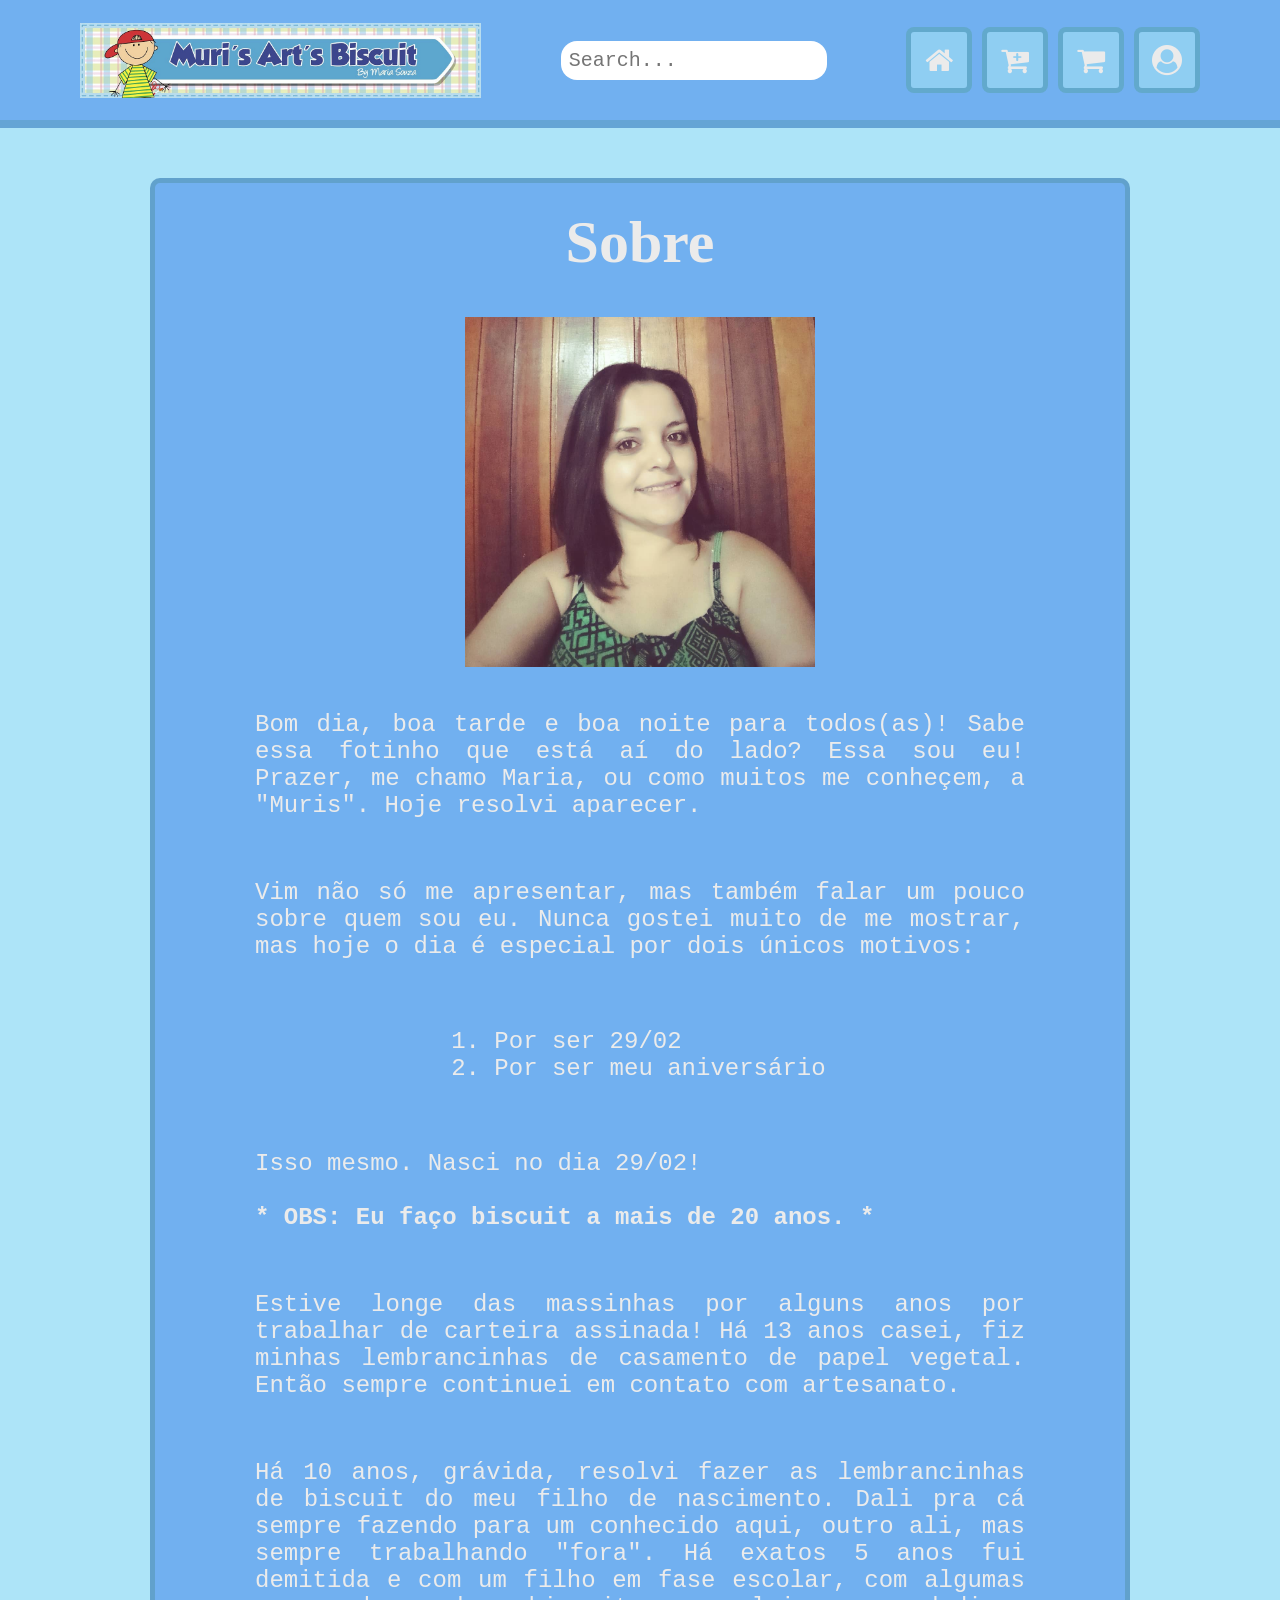
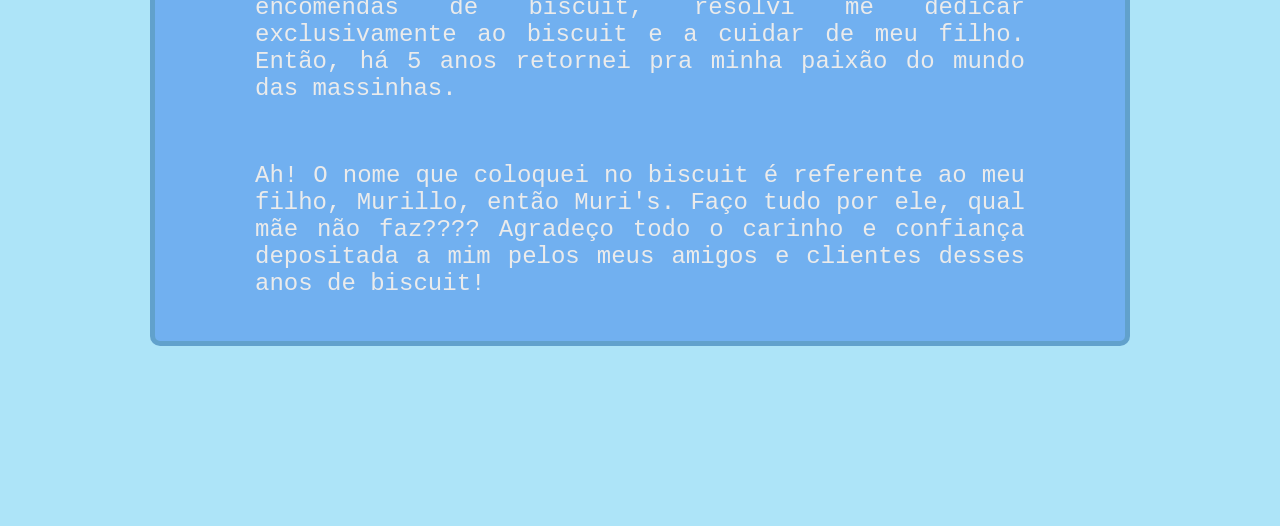
<file: Murillo Souza (2)/index.html>
<!DOCTYPE html>
<html lang="en">
<head>
    <meta charset="UTF-8">
    <meta name="viewport" content="width=device-width, initial-scale=1.0">
    <title>Muri's Arts Biscuit</title>
    <link rel="stylesheet" href="index.css">

    <link rel="stylesheet" href="https://cdnjs.cloudflare.com/ajax/libs/font-awesome/4.7.0/css/font-awesome.min.css">
    <link rel="Icon" href="icon.jpg">
</head>
<body>
    
    <nav>
        <div class="icon">
            <img src="icon.png" alt="Ícone do site">
        </div>
        <img src="logo.jpg" alt="Logo do site">
        <input type="text" placeholder="Search...">
        <div id="redirect">
            <a href="index.hmtl"><i class="fa fa-home"></i><label>Home</label></a>
            <a href="loja.html"><i class="fa fa-cart-plus"></i><label>Loja</label></a>
            <a id="carrinho" href="carrinho.html"><i class="fa fa-shopping-cart"></i><label>Compras</label></a>
            <a href="login.html"><i class="fa fa-user-circle"></i><label>Login</label></a>
            
            <div class="dropdown">
                <i class="fa fa-bars" aria-hidden="true"></i>
                <div>
                    <a href="index.hmtl"><i class="fa fa-home"></i></a>
                    <a href="loja.html"><i class="fa fa-cart-plus"></i></a>
                    <a href="carrinho.html"><i class="fa fa-shopping-cart"></i></a>
                    <a href="login.html"><i class="fa fa-user-circle"></i></a>
                </div>
            </div>
        </div>
    </nav>

    <main>
        <h1>Sobre</h1>
        <div id="doiss">
            <img src="foto_maria.jpg" alt="foto da dona do site, Maria, também conhecida como 'Muris'" id="dois">
        </div>
        <p>
            <label>
                Bom dia, boa tarde e boa noite para todos(as)! Sabe essa fotinho que está aí do lado? Essa sou eu! Prazer, me chamo Maria, ou como muitos me conheçem, a "Muris". Hoje resolvi aparecer.
            </label>
            <label>
                Vim não só me apresentar, mas também falar um pouco sobre quem sou eu. Nunca gostei muito de me mostrar, mas hoje o dia é especial por dois únicos motivos:
            </label>
        </p>
            <ol>
                <li>Por ser 29/02</li>
                <li>Por ser meu aniversário</li>
            </ol>

        <p>
            <label>
                <label>Isso mesmo. Nasci no dia 29/02!</label><br>
                <label><b>* OBS: Eu faço biscuit a mais de 20 anos. *</b></label>
            </label>
            <label>
                Estive longe das massinhas por alguns anos por trabalhar de carteira assinada!
                Há 13 anos casei, fiz minhas lembrancinhas de casamento de papel vegetal. Então sempre continuei em contato com artesanato.
            </label>    
            <label>
                Há 10 anos, grávida, resolvi fazer as lembrancinhas de biscuit do meu filho de nascimento. Dali pra cá sempre fazendo para um conhecido aqui, outro ali, mas sempre trabalhando "fora".
                Há exatos 5 anos fui demitida e com um filho em fase escolar, com algumas encomendas de biscuit, resolvi me dedicar exclusivamente ao biscuit e a cuidar de meu filho.
                Então, há 5 anos retornei pra minha paixão do mundo das massinhas.
            </label>
            <label>
                Ah! O nome que coloquei no biscuit é referente ao meu filho, Murillo, então Muri's. Faço tudo por ele, qual mãe não faz???? Agradeço todo o carinho e confiança depositada a mim pelos meus amigos e clientes desses anos de biscuit!
            </label>
        </p>

    </main>

</body>
</html>
</html>
</file>
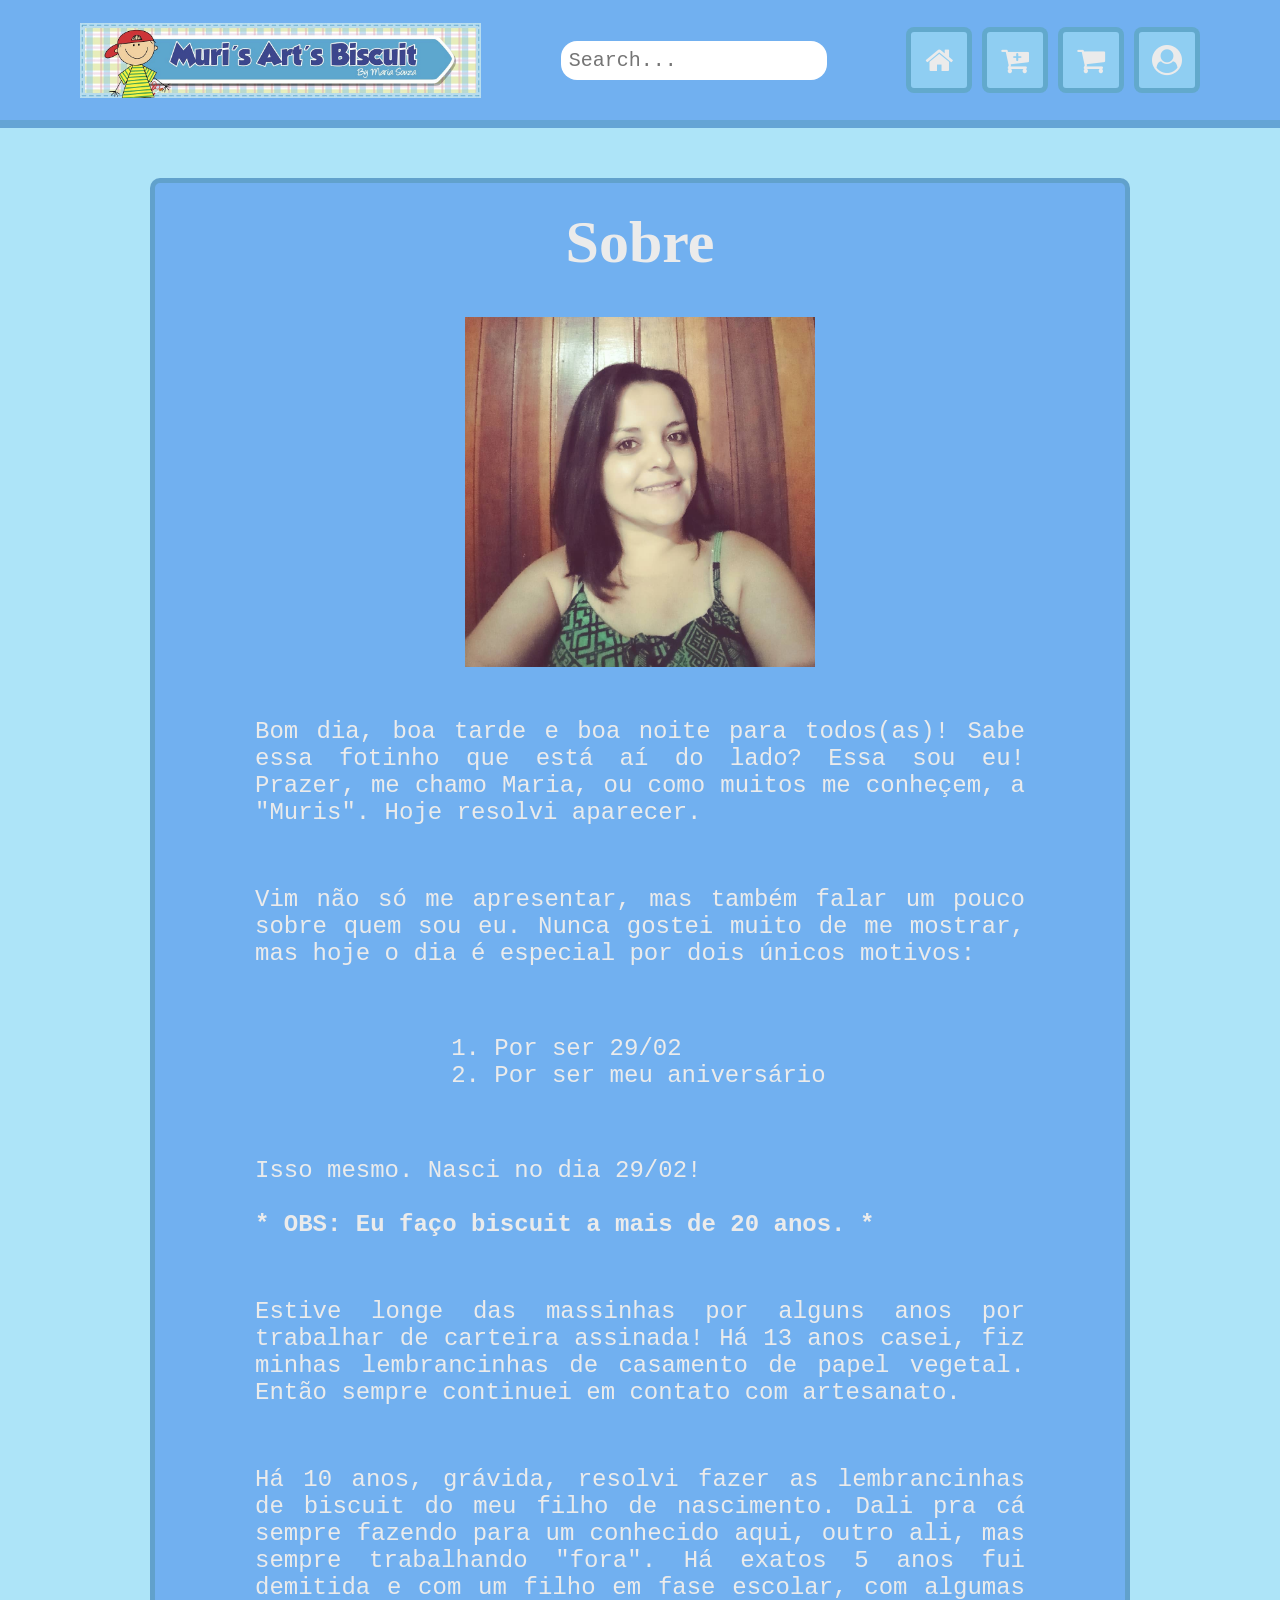
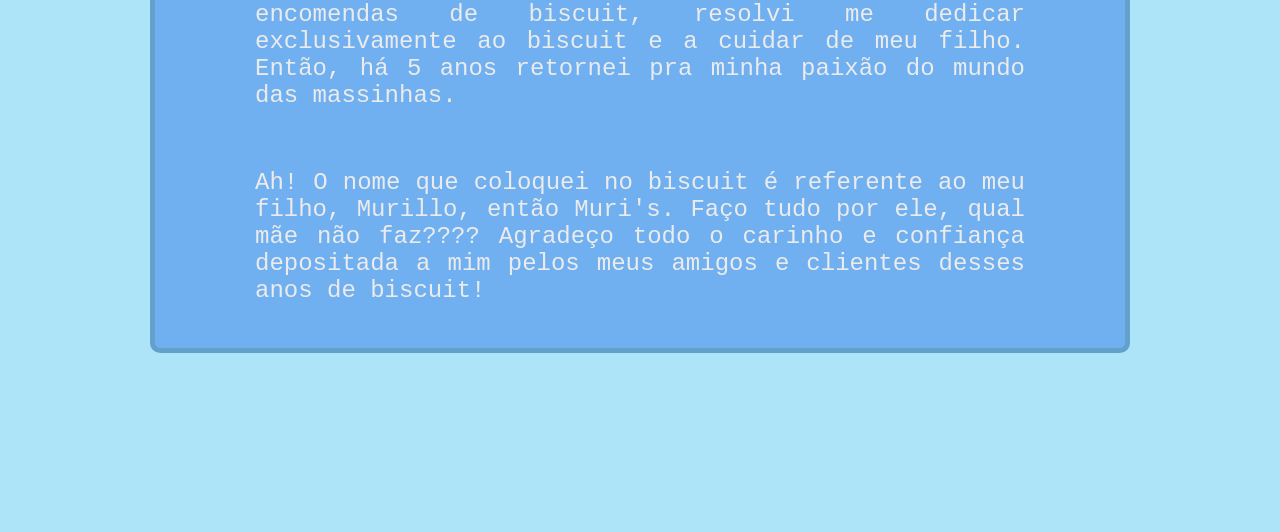
<file: Murillo Souza (3)/index.html>
<!DOCTYPE html>
<html lang="en">
<head>
    <meta charset="UTF-8">
    <meta name="viewport" content="width=device-width, initial-scale=1.0">
    <title>Muri's Arts Biscuit</title>
    <link rel="stylesheet" href="configuracoes_gerais.css">

    <link rel="stylesheet" href="https://cdnjs.cloudflare.com/ajax/libs/font-awesome/4.7.0/css/font-awesome.min.css">
    <link rel="Icon" href="icon.jpg">
</head>
<body>
    
    <nav>
        <div class="icon">
            <img src="icon.png" alt="Ícone do site">
        </div>
        <img src="logo.jpg" alt="Logo do site">
        <input type="text" placeholder="Search...">
        <div id="redirect">
            <a href="index.html"><i class="fa fa-home"></i><label>Home</label></a>
            <a href="loja.html"><i class="fa fa-cart-plus"></i><label>Loja</label></a>
            <a id="carrinho" href="carrinho.html"><i class="fa fa-shopping-cart"></i><label>Compras</label></a>
            <a href="login.html"><i class="fa fa-user-circle"></i><label>Login</label></a>
            
            <div class="dropdown">
                <i class="fa fa-bars" aria-hidden="true"></i>
                <div>
                    <a href="index.hmtl"><i class="fa fa-home"></i></a>
                    <a href="loja.html"><i class="fa fa-cart-plus"></i></a>
                    <a href="carrinho.html"><i class="fa fa-shopping-cart"></i></a>
                    <a href="login.html"><i class="fa fa-user-circle"></i></a>
                </div>
            </div>
        </div>
    </nav>

    <main>
        <h1>Sobre</h1>
        <div id="doiss">
            <img src="foto_maria.jpg" alt="foto da dona do site, Maria, também conhecida como 'Muris'" id="dois">
        </div>
        <p>
            <label>
                Bom dia, boa tarde e boa noite para todos(as)! Sabe essa fotinho que está aí do lado? Essa sou eu! Prazer, me chamo Maria, ou como muitos me conheçem, a "Muris". Hoje resolvi aparecer.
            </label>
            <label>
                Vim não só me apresentar, mas também falar um pouco sobre quem sou eu. Nunca gostei muito de me mostrar, mas hoje o dia é especial por dois únicos motivos:
            </label>
        </p>
            <ol>
                <li>Por ser 29/02</li>
                <li>Por ser meu aniversário</li>
            </ol>

        <p>
            <label>
                <label>Isso mesmo. Nasci no dia 29/02!</label><br>
                <label><b>* OBS: Eu faço biscuit a mais de 20 anos. *</b></label>
            </label>
            <label>
                Estive longe das massinhas por alguns anos por trabalhar de carteira assinada!
                Há 13 anos casei, fiz minhas lembrancinhas de casamento de papel vegetal. Então sempre continuei em contato com artesanato.
            </label>    
            <label>
                Há 10 anos, grávida, resolvi fazer as lembrancinhas de biscuit do meu filho de nascimento. Dali pra cá sempre fazendo para um conhecido aqui, outro ali, mas sempre trabalhando "fora".
                Há exatos 5 anos fui demitida e com um filho em fase escolar, com algumas encomendas de biscuit, resolvi me dedicar exclusivamente ao biscuit e a cuidar de meu filho.
                Então, há 5 anos retornei pra minha paixão do mundo das massinhas.
            </label>
            <label>
                Ah! O nome que coloquei no biscuit é referente ao meu filho, Murillo, então Muri's. Faço tudo por ele, qual mãe não faz???? Agradeço todo o carinho e confiança depositada a mim pelos meus amigos e clientes desses anos de biscuit!
            </label>
        </p>

    </main>

</body>
</html>
</html>
</file>
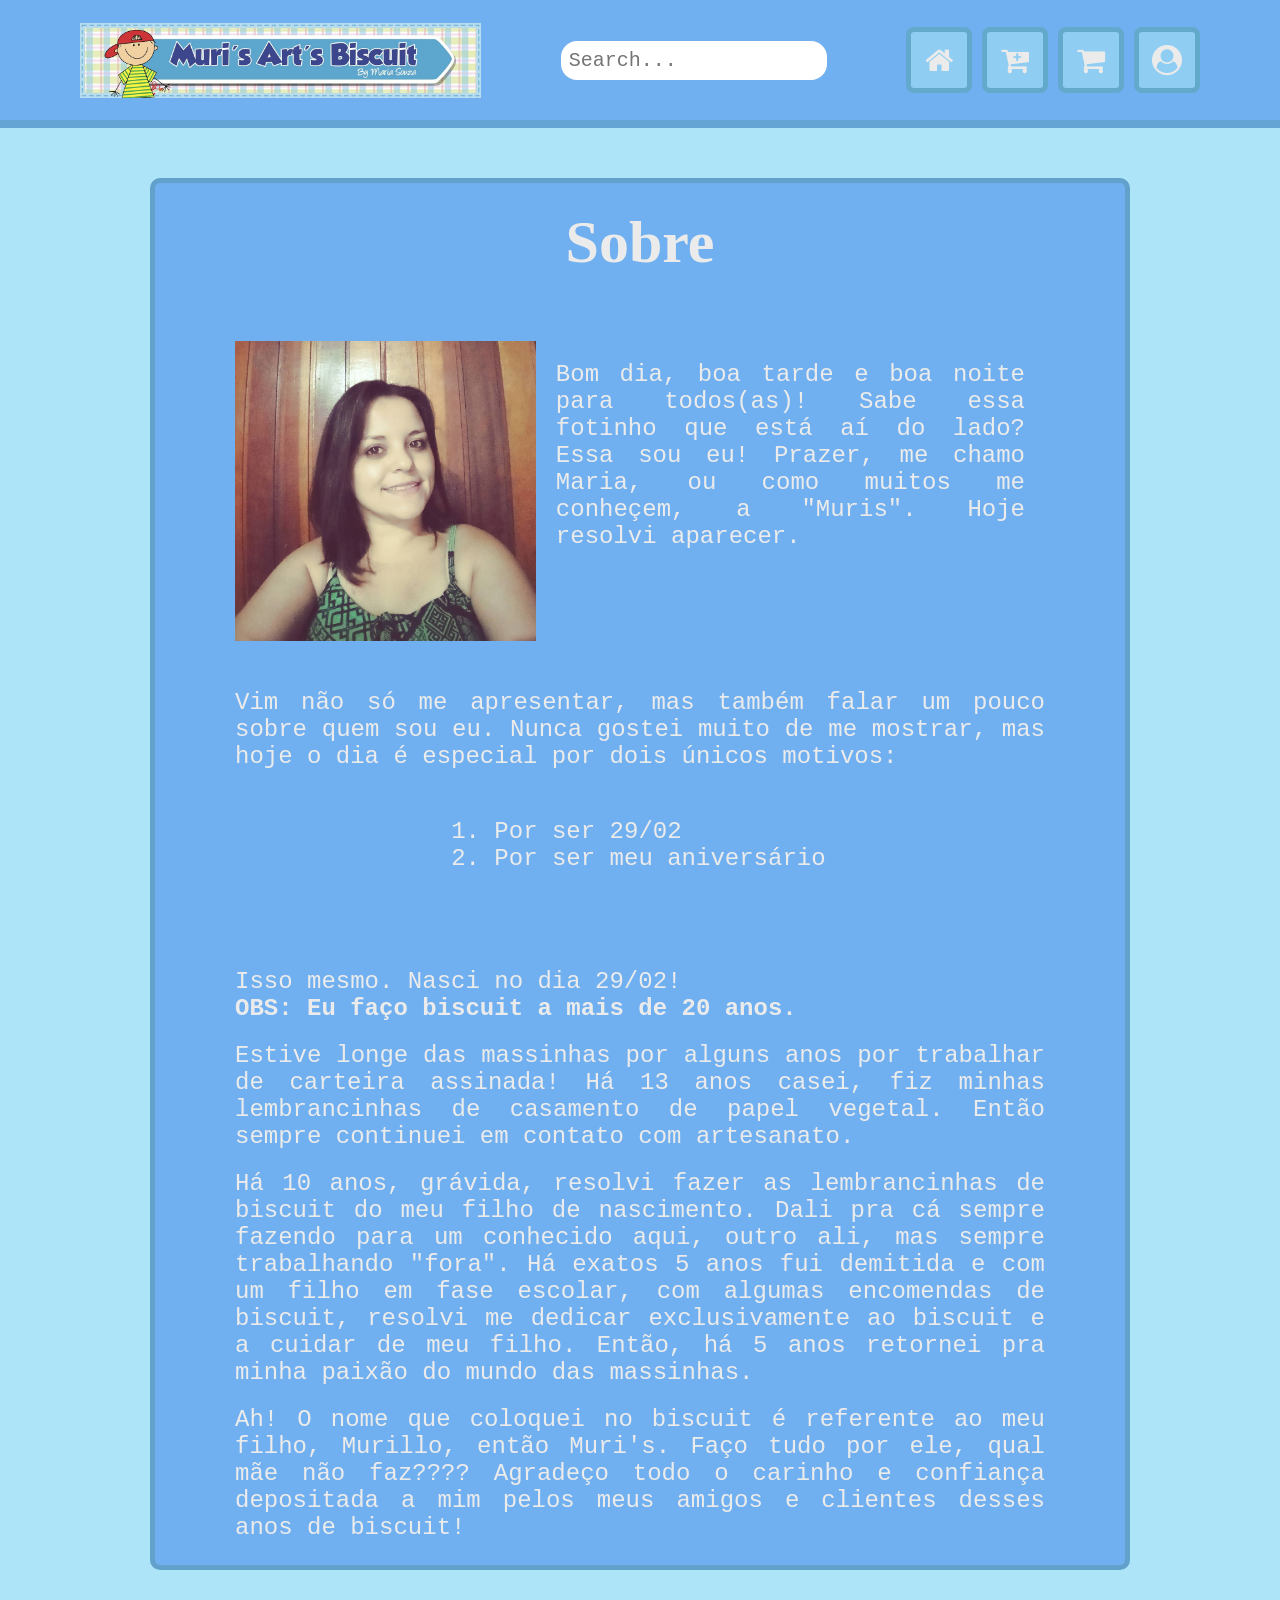
<file: Murillo Souza(1)/index.html>
<!DOCTYPE html>
<html lang="en">
<head>
    <meta charset="UTF-8">
    <meta name="viewport" content="width=device-width, initial-scale=1.0">
    <title>Muri's Arts Biscuit</title>
    <link rel="stylesheet" href="index.css">

    <link rel="stylesheet" href="https://cdnjs.cloudflare.com/ajax/libs/font-awesome/4.7.0/css/font-awesome.min.css">
    <link rel="Icon" href="icon.jpg">
</head>
<body>
    
    <nav>
        <div class="icon">
            <img src="icon.png" alt="Ícone do site">
        </div>
        <img src="logo.jpg" alt="Logo do site">
        <input type="text" placeholder="Search...">
        <div id="redirect">
            <a href="index.hmtl"><i class="fa fa-home"></i><label>Home</label></a>
            <a href="loja.css"><i class="fa fa-cart-plus"></i><label>Loja</label></a>
            <a id="carrinho" href="carrinho.html"><i class="fa fa-shopping-cart"></i><label>Compras</label></a>
            <a href="login.html"><i class="fa fa-user-circle"></i><label>Login</label></a>
            
            <div class="dropdown">
                <i class="fa fa-bars" aria-hidden="true"></i>
                <div>
                    <i class="fa fa-home"></i>
                    <i class="fa fa-shopping-cart"></i>
                    <i class="fa fa-bookmark"></i>
                    <i class="fa fa-user-circle"></i>
                </div>
            </div>
        </div>
    </nav>

    <main>
        <h1>Sobre</h1>
        <p id="p1">
            <img src="foto_maria.jpg" alt="foto da dona do site, Maria, também conhecida como 'Muris'" id="dois">

            <label id="um">
                Bom dia, boa tarde e boa noite para todos(as)! Sabe essa fotinho que está aí do lado? Essa sou eu! Prazer, me chamo Maria, ou como muitos me conheçem, a "Muris". Hoje resolvi aparecer.
            </label>
        </p>
        <p>
            <label id="tres">
                Vim não só me apresentar, mas também falar um pouco sobre quem sou eu. Nunca gostei muito de me mostrar, mas hoje o dia é especial por dois únicos motivos:
            </label>

            </label>
            <ol>
                <li>Por ser 29/02</li>
                <li>Por ser meu aniversário</li>
            </ol>
        </p>
        <p>
            <label>
                Isso mesmo. Nasci no dia 29/02! <br>
                <b>OBS: Eu faço biscuit a mais de 20 anos.</b>
            </label>
            <label>
                Estive longe das massinhas por alguns anos por trabalhar de carteira assinada!
                Há 13 anos casei, fiz minhas lembrancinhas de casamento de papel vegetal. Então sempre continuei em contato com artesanato.
            </label>    
            <label>
                Há 10 anos, grávida, resolvi fazer as lembrancinhas de biscuit do meu filho de nascimento. Dali pra cá sempre fazendo para um conhecido aqui, outro ali, mas sempre trabalhando "fora".
                Há exatos 5 anos fui demitida e com um filho em fase escolar, com algumas encomendas de biscuit, resolvi me dedicar exclusivamente ao biscuit e a cuidar de meu filho.
                Então, há 5 anos retornei pra minha paixão do mundo das massinhas.
            </label>
            <label>
                Ah! O nome que coloquei no biscuit é referente ao meu filho, Murillo, então Muri's. Faço tudo por ele, qual mãe não faz???? Agradeço todo o carinho e confiança depositada a mim pelos meus amigos e clientes desses anos de biscuit!
            </label>
        </p>

    </main>

</body>
</html>
</html>
</file>
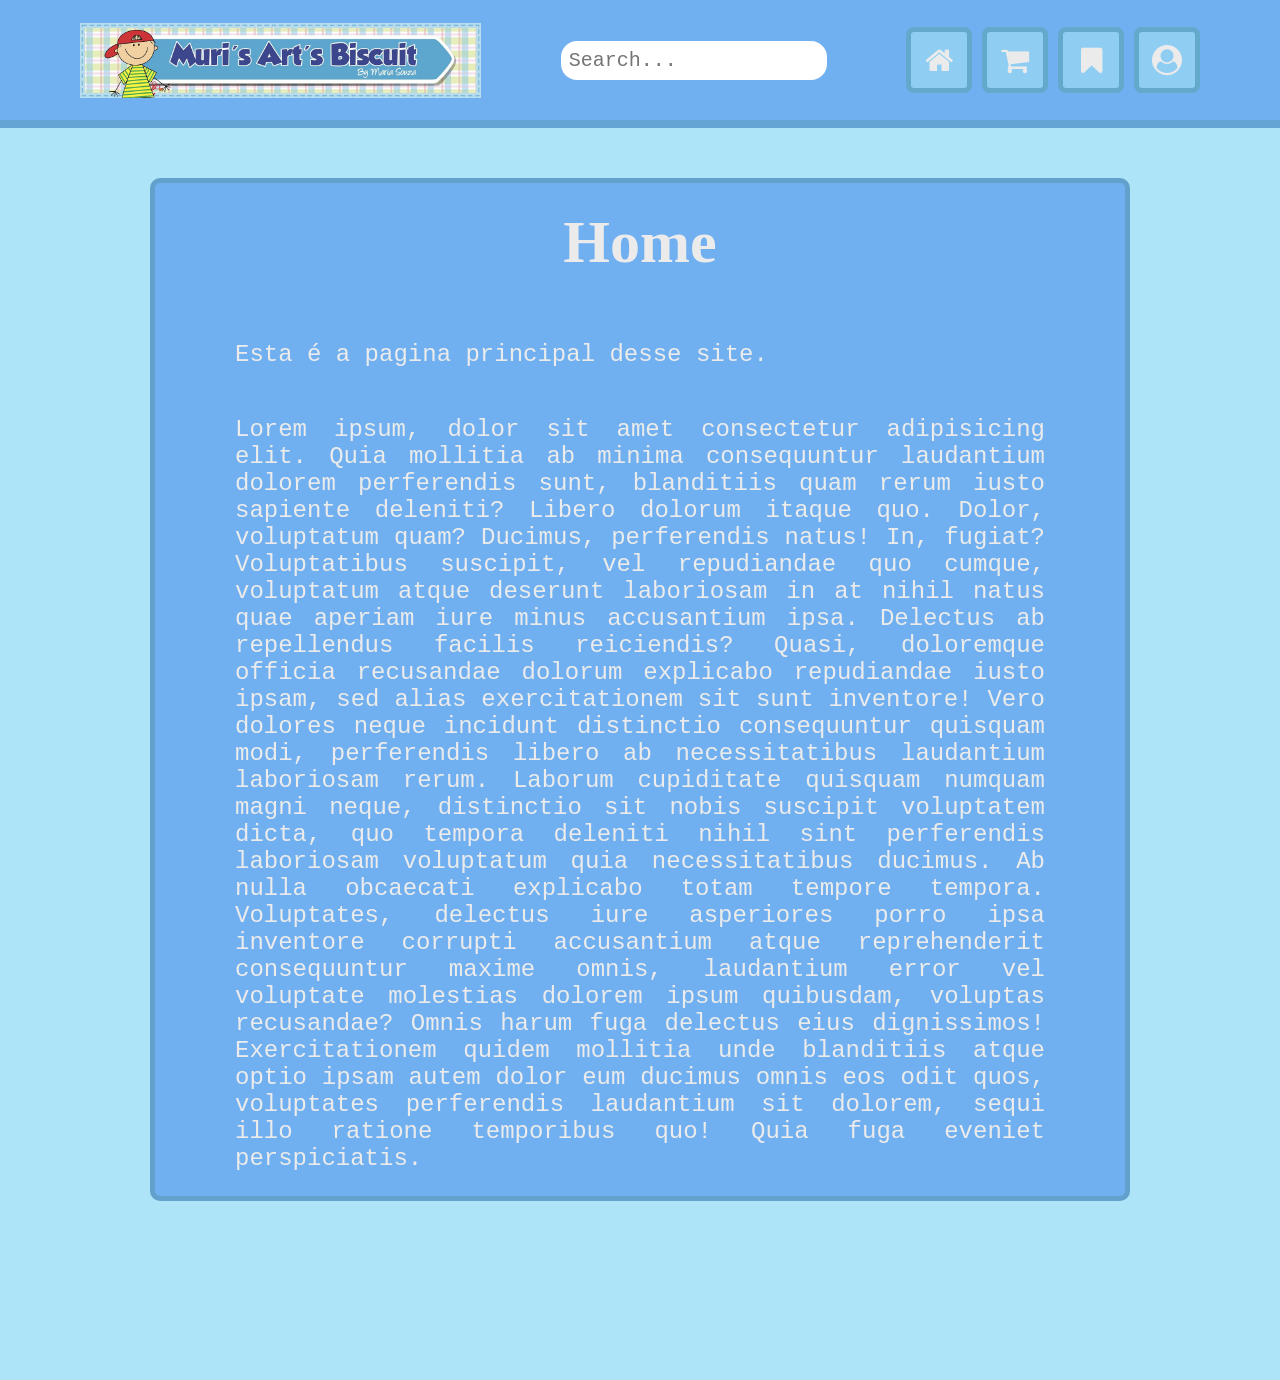
<file: Murillo Souza/supergeeks/index.html>
<!DOCTYPE html>
<html lang="en">
<head>
    <meta charset="UTF-8">
    <meta name="viewport" content="width=device-width, initial-scale=1.0">
    <title>Muri's Arts Biscuit</title>
    <link rel="stylesheet" href="index.css">
    <link rel="stylesheet" href="https://cdnjs.cloudflare.com/ajax/libs/font-awesome/4.7.0/css/font-awesome.min.css">
    <link rel="Icon" href="icon.jpg">
</head>
<body>
    
    <nav>
        <div class="icon">
            <img src="icon.png" alt="Ícone do site">
        </div>
        <img src="logo.jpg" alt="Logo do site">
        <input type="text" placeholder="Search...">
        <div>
            <a href="dropdown_navbar-11.html"><i class="fa fa-home"></i><label>Home</label></a>
            <a href="dropdown_loja-11.html"><i class="fa fa-shopping-cart"></i><label>Loja</label></a>
            <a href="dropdown_sobre-11.html"><i class="fa fa-bookmark"></i><label>Sobre</label></a>
            <a href="dropdown_login-11.html"><i class="fa fa-user-circle"></i><label>Login</label></a>
            <div class="dropdown">
                <i class="fa fa-bars" aria-hidden="true"></i>
                <div>
                    <i class="fa fa-home"></i>
                    <i class="fa fa-shopping-cart"></i>
                    <i class="fa fa-bookmark"></i>
                    <i class="fa fa-user-circle"></i>
                </div>
            </div>
        </div>
    </nav>

    <main>
        <h1>Home</h1>
        <p>Esta é a pagina principal desse site.</p>
        <p>Lorem ipsum, dolor sit amet consectetur adipisicing elit. Quia mollitia ab minima consequuntur laudantium dolorem perferendis sunt, blanditiis quam rerum iusto sapiente deleniti? Libero dolorum itaque quo. Dolor, voluptatum quam?
        Ducimus, perferendis natus! In, fugiat? Voluptatibus suscipit, vel repudiandae quo cumque, voluptatum atque deserunt laboriosam in at nihil natus quae aperiam iure minus accusantium ipsa. Delectus ab repellendus facilis reiciendis?
        Quasi, doloremque officia recusandae dolorum explicabo repudiandae iusto ipsam, sed alias exercitationem sit sunt inventore! Vero dolores neque incidunt distinctio consequuntur quisquam modi, perferendis libero ab necessitatibus laudantium laboriosam rerum.
        Laborum cupiditate quisquam numquam magni neque, distinctio sit nobis suscipit voluptatem dicta, quo tempora deleniti nihil sint perferendis laboriosam voluptatum quia necessitatibus ducimus. Ab nulla obcaecati explicabo totam tempore tempora.
        Voluptates, delectus iure asperiores porro ipsa inventore corrupti accusantium atque reprehenderit consequuntur maxime omnis, laudantium error vel voluptate molestias dolorem ipsum quibusdam, voluptas recusandae? Omnis harum fuga delectus eius dignissimos!
        Exercitationem quidem mollitia unde blanditiis atque optio ipsam autem dolor eum ducimus omnis eos odit quos, voluptates perferendis laudantium sit dolorem, sequi illo ratione temporibus quo! Quia fuga eveniet perspiciatis.</p>
    </main>
    

</body>
</html>
</html>
</file>
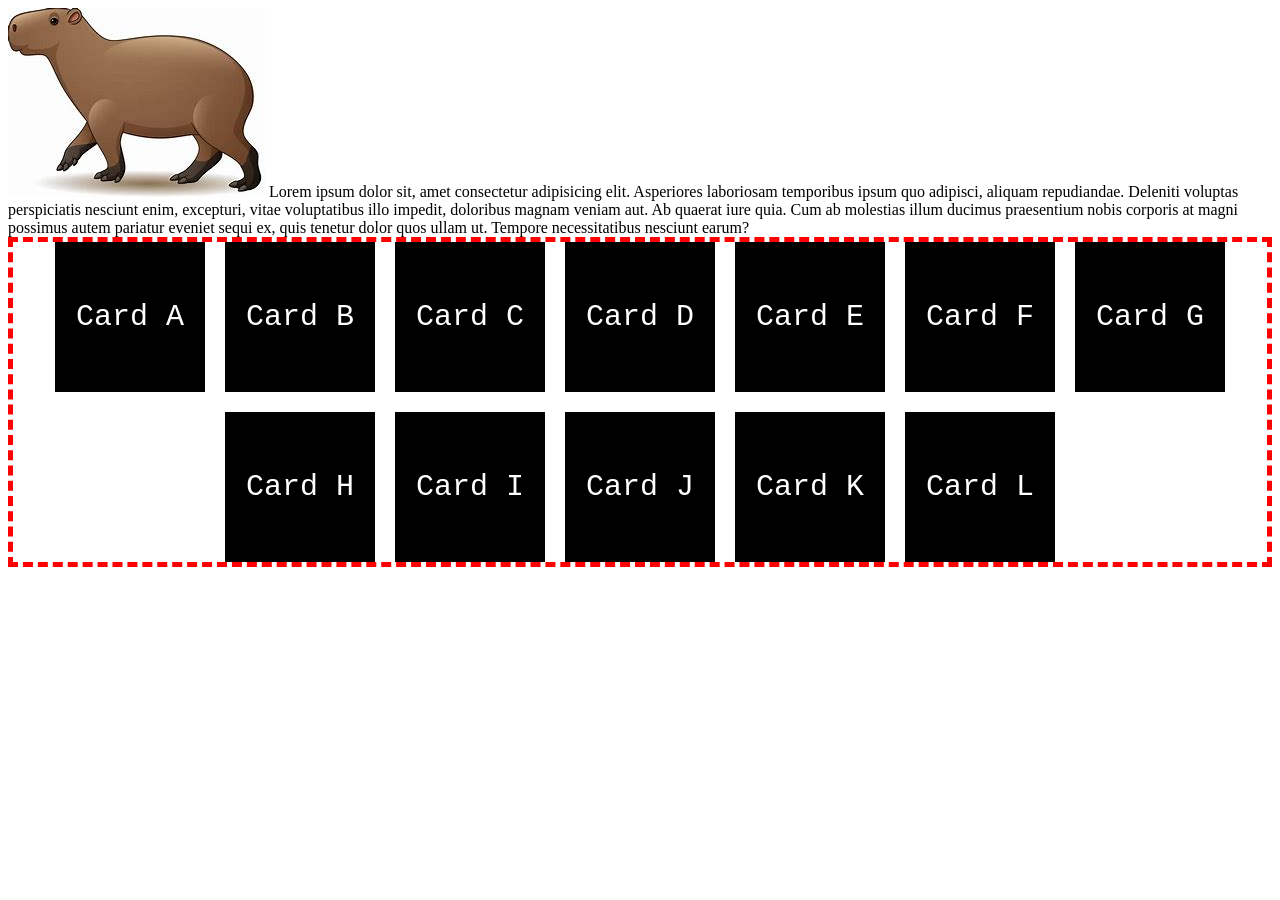
<file: Murillo Souza (3)/a.html>
<!DOCTYPE html>
<html lang="en">
<head>
    <meta charset="UTF-8">
    <meta name="viewport" content="width=device-width, initial-scale=1.0">
    <title>Responsividade</title>
    <link rel="stylesheet" href="a.css">
</head>
<body>
    
    <div class="dumpster">
        <img src="a.jpg" alt="capivara">
        <label>
            Lorem ipsum dolor sit, amet consectetur adipisicing elit. Asperiores laboriosam temporibus ipsum quo adipisci, aliquam repudiandae. Deleniti voluptas perspiciatis nesciunt enim, excepturi, vitae voluptatibus illo impedit, doloribus magnam veniam aut.
        Ab quaerat iure quia. Cum ab molestias illum ducimus praesentium nobis corporis at magni possimus autem pariatur eveniet sequi ex, quis tenetur dolor quos ullam ut. Tempore necessitatibus nesciunt earum?
    </label>
    </div>

    <div class="cards">

        <div>Card A</div>
        <div>Card B</div>
        <div>Card C</div>
        <div>Card D</div>
        <div>Card E</div>
        <div>Card F</div>
        <div>Card G</div>
        <div>Card H</div>
        <div>Card I</div>
        <div>Card J</div>
        <div>Card K</div>
        <div>Card L</div>
    </div>

</body>
</html>
</file>
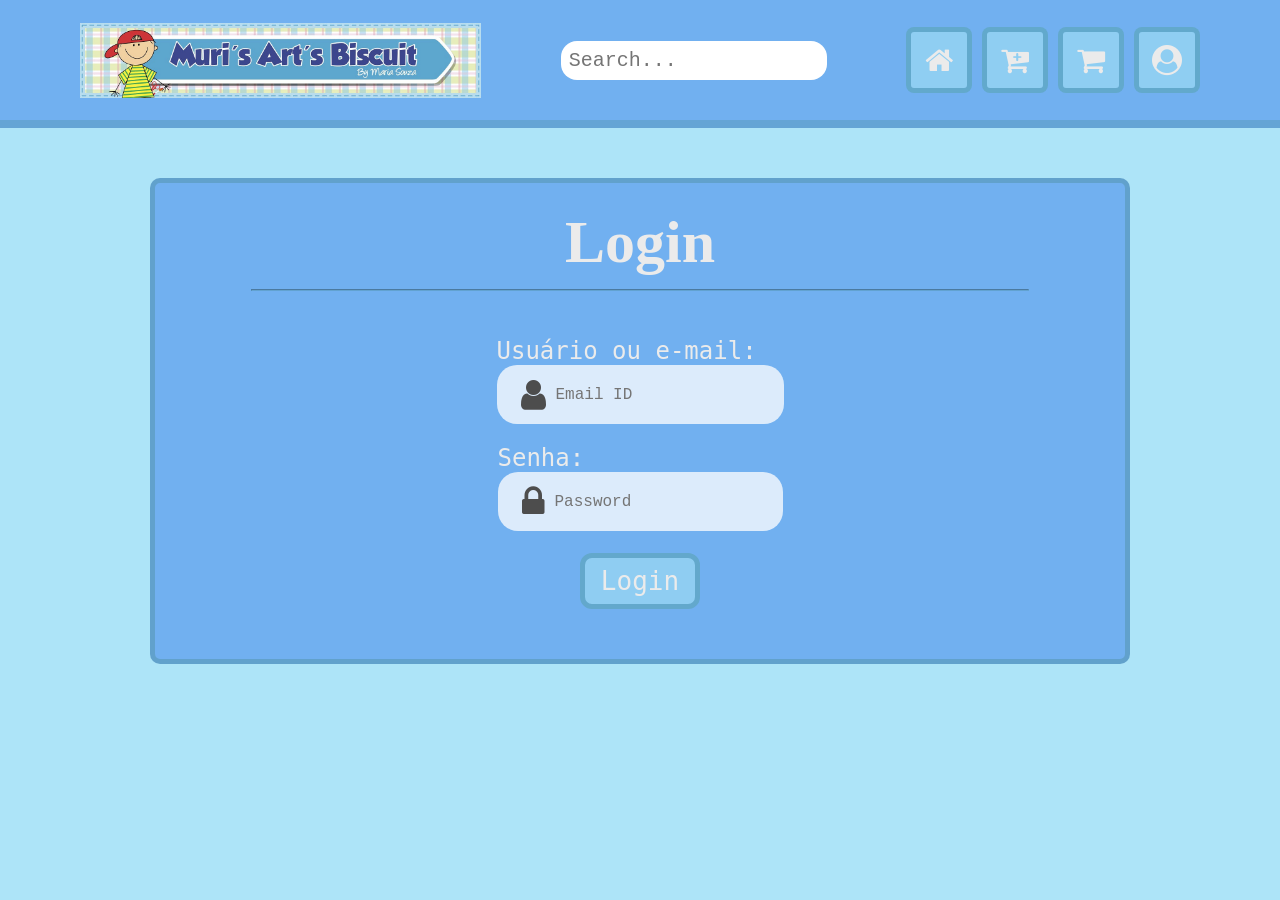
<file: Murillo Souza (3)/login.html>
<!DOCTYPE html>
<html lang="en">
<head>
    <meta charset="UTF-8">
    <meta name="viewport" content="width=device-width, initial-scale=1.0">
    <title>Muri's Arts Biscuit</title>
    <link rel="stylesheet" href="configuracoes_gerais.css">
    <link rel="stylesheet" href="login.css">
    <link rel="stylesheet" href="https://cdnjs.cloudflare.com/ajax/libs/font-awesome/4.7.0/css/font-awesome.min.css">
    <link rel="Icon" href="icon.jpg">
</head>
<body>
    <nav>
        <div class="icon">
            <img src="icon.png" alt="Ícone do site">
        </div>
        <img src="logo.jpg" alt="Logo do site">
        <input type="text" placeholder="Search...">
        <div id="redirect">
            <a href="index.html"><i class="fa fa-home"></i><label>Home</label></a>
            <a href="loja.html"><i class="fa fa-cart-plus"></i><label>Loja</label></a>
            <a id="carrinho" href="carrinho.html"><i class="fa fa-shopping-cart"></i><label>Compras</label></a>
            <a href="login.html"><i class="fa fa-user-circle"></i><label>Login</label></a>
            
            <div class="dropdown">
                <i class="fa fa-bars" aria-hidden="true"></i>
                <div>
                    <a href="index.hmtl"><i class="fa fa-home"></i></a>
                    <a href="loja.html"><i class="fa fa-cart-plus"></i></a>
                    <a href="carrinho.html"><i class="fa fa-shopping-cart"></i></a>
                    <a href="login.html"><i class="fa fa-user-circle"></i></a>
                </div>
            </div>
        </div>
    </nav>

    <main>
        <h1>Login</h1>
        <hr>
        <br>
        <p>
            <div class="usuarioesenha">
                <label>Usuário ou e-mail:</label>
                <div class="textbox">
                    <i class="fa fa-user"></i><input type="text" placeholder="Email ID">
                </div>
            </div>
            <div class="usuarioesenha">
                <label>Senha:</label>
                <div class="textbox">
                    
                    <i class="fa fa-lock"></i><input type="text" placeholder="Password">
                    
                </div>
            </div>
            <div class="botao_enter">
                <a href="index.html">Login</a>
            </div>
    </main>

</body>
</html>
</html>
</file>
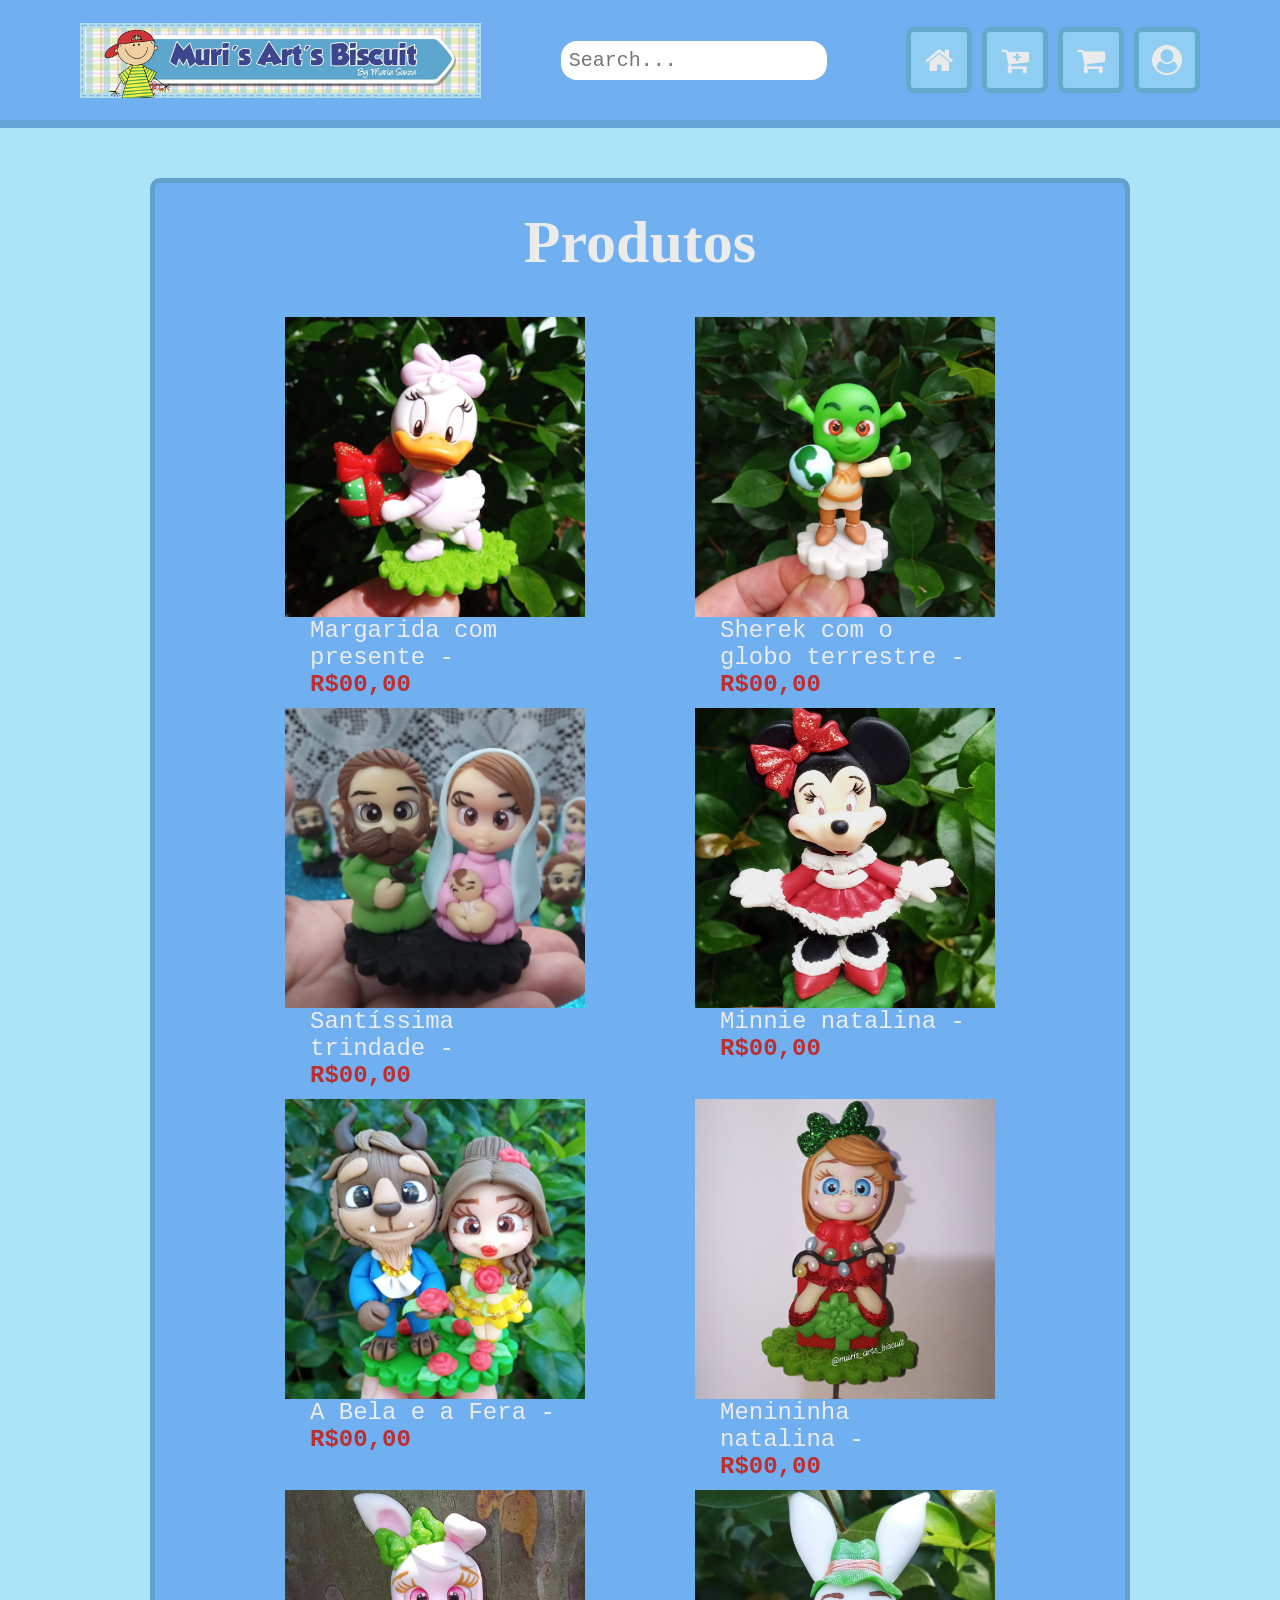
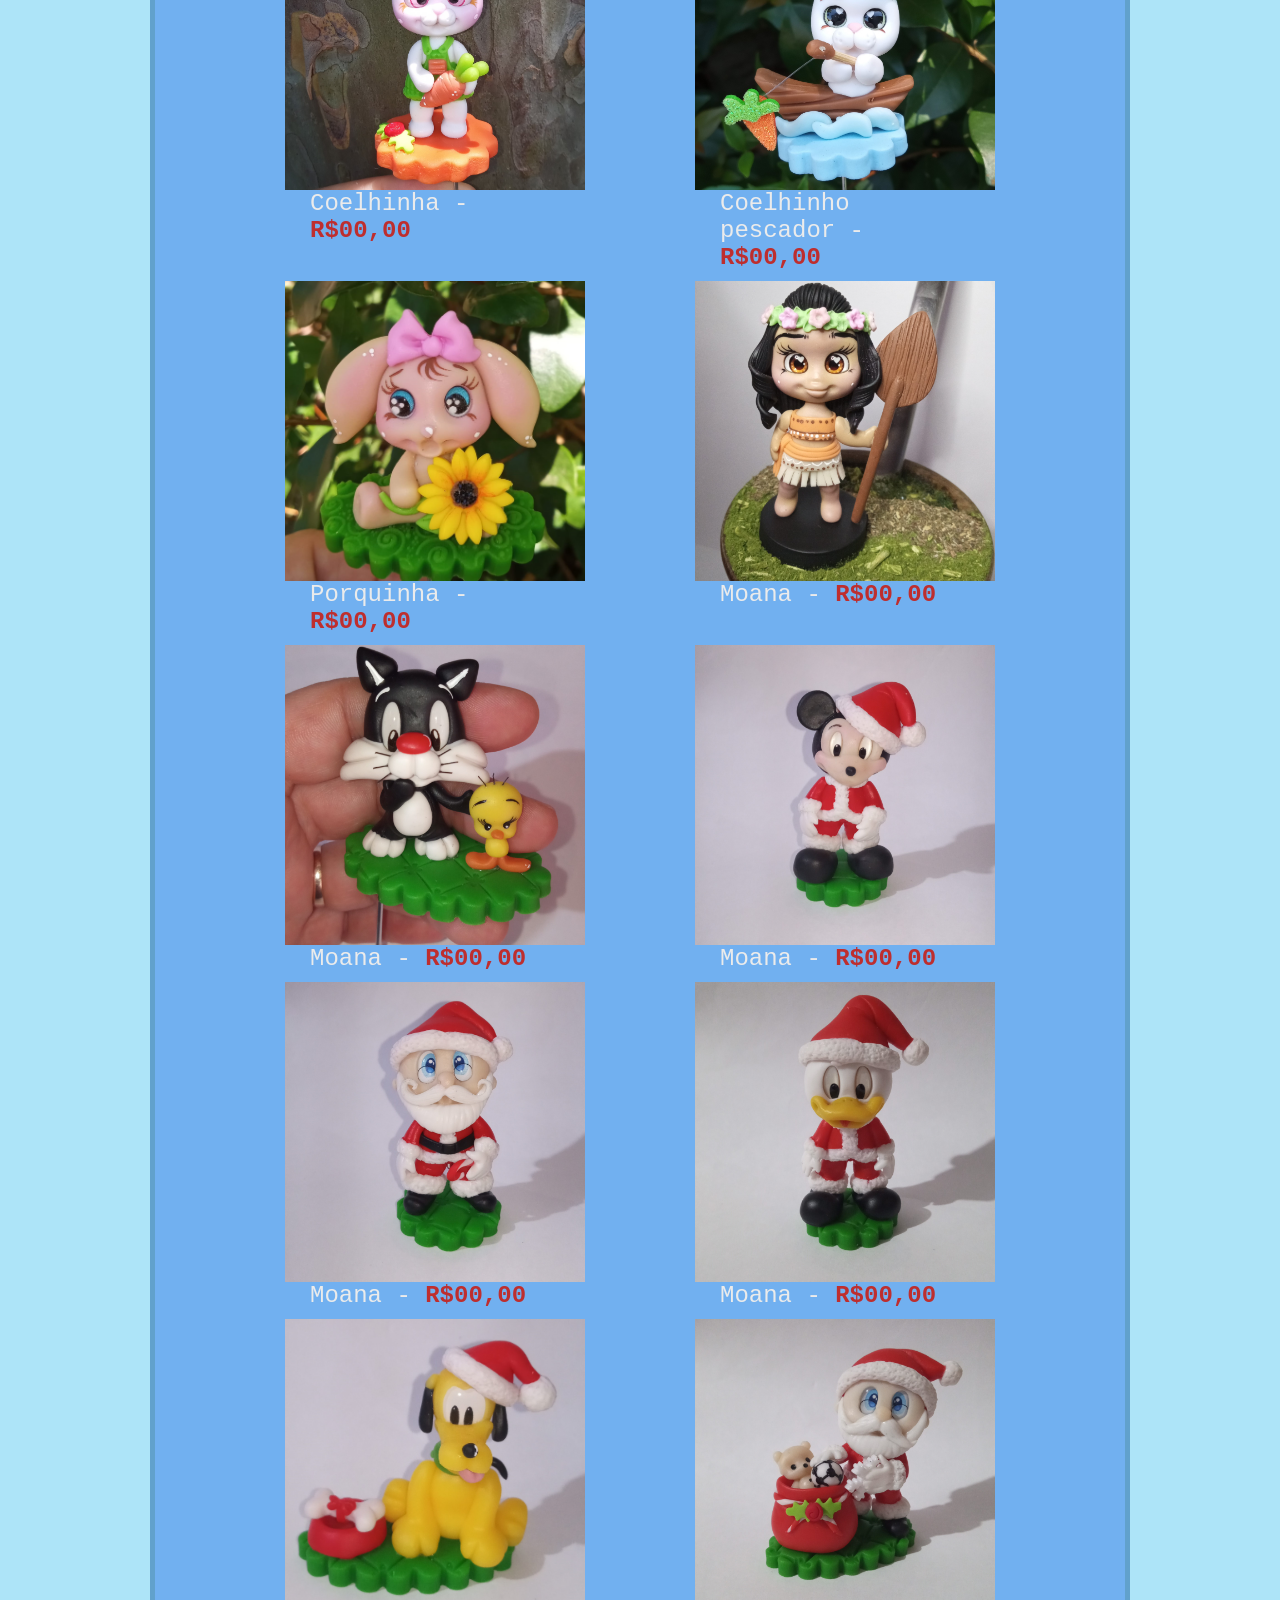
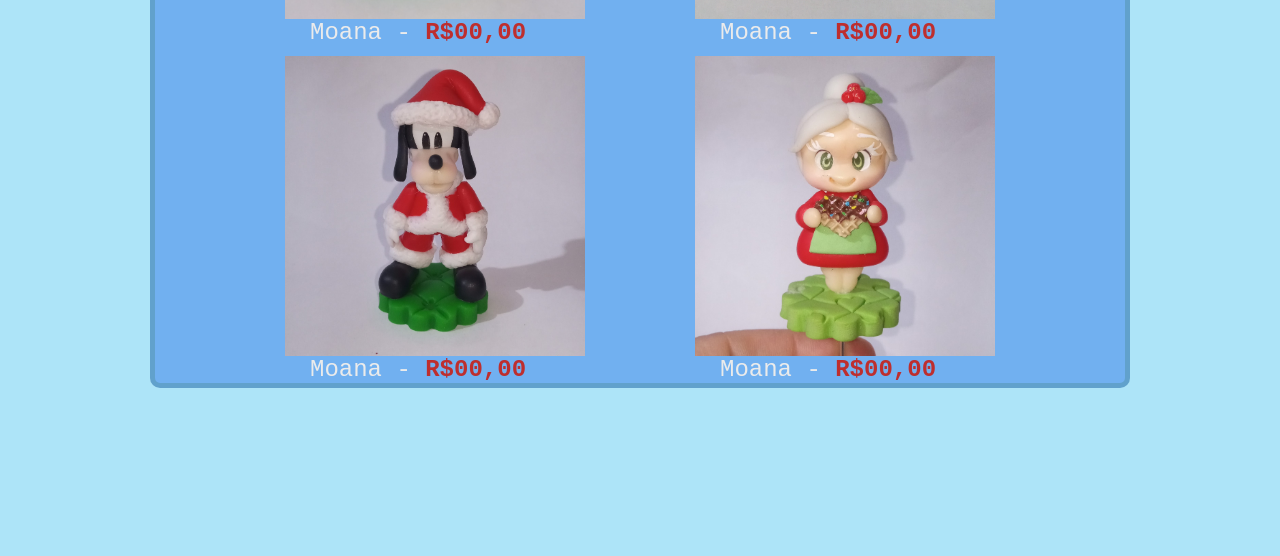
<file: Murillo Souza (3)/loja.html>
<!DOCTYPE html>
<html lang="en">
<head>
    <meta charset="UTF-8">
    <meta name="viewport" content="width=device-width, initial-scale=1.0">
    <title>Muri's Arts Biscuit</title>
    <link rel="stylesheet" href="configuracoes_gerais.css">
    <link rel="stylesheet" href="loja.css">
    <link rel="stylesheet" href="https://cdnjs.cloudflare.com/ajax/libs/font-awesome/4.7.0/css/font-awesome.min.css">
    <link rel="Icon" href="icon.jpg">
</head>
<body>
    
    <nav>
        <div class="icon">
            <img src="icon.png" alt="Ícone do site">
        </div>
        <img src="logo.jpg" alt="Logo do site">
        <input type="text" placeholder="Search...">
        <div id="redirect">
            <a href="index.html"><i class="fa fa-home"></i><label>Home</label></a>
            <a href="loja.html"><i class="fa fa-cart-plus"></i><label>Loja</label></a>
            <a id="carrinho" href="carrinho.html"><i class="fa fa-shopping-cart"></i><label>Compras</label></a>
            <a href="login.html"><i class="fa fa-user-circle"></i><label>Login</label></a>
            
            <div class="dropdown">
                <i class="fa fa-bars" aria-hidden="true"></i>
                <div>
                    <a href="index.hmtl"><i class="fa fa-home"></i></a>
                    <a href="loja.html"><i class="fa fa-cart-plus"></i></a>
                    <a href="carrinho.html"><i class="fa fa-shopping-cart"></i></a>
                    <a href="login.html"><i class="fa fa-user-circle"></i></a>
                </div>
            </div>
        </div>
    </nav>

    <main>
        <h1>Produtos</h1>
        <div class="cards">
            <div>
                <img src="foto01.jpg" alt="produto 1">
                <label>
                    Margarida com presente - <label id="preco">R$00,00</label>
                </label>
            </div>
            <div>
                <img src="foto02.jpg" alt="produto 2">
                <label>
                    Sherek com o globo terrestre - <label id="preco">R$00,00</label>
                </label>
            </div>
            <div>
                <img src="foto03.jpg" alt="produto 3">
                <label>
                    Santíssima trindade - <label id="preco">R$00,00</label>
                </label>
            </div>
            <div>
                <img src="foto04.jpg" alt="produto 4">
                <label>
                    Minnie natalina - <label id="preco">R$00,00</label>
                </label>
            </div>
            <div>
                <img src="foto05.jpg" alt="produto 5">
                <label>
                    A Bela e a Fera - <label id="preco">R$00,00</label>
                </label>
            </div>
            <div>
                <img src="foto06.jpg" alt="produto 6">
                <label>
                    Menininha natalina - <label id="preco">R$00,00</label>
                </label>
            </div>
            <div>
                <img src="foto07.jpg" alt="produto 7">
                <label>
                    Coelhinha - <label id="preco">R$00,00</label>
                </label>
            </div>
            <div>
                <img src="foto08.jpg" alt="produto 8">
                <label>
                    Coelhinho pescador - <label id="preco">R$00,00</label>
                </label>
            </div>
            <div>
                <img src="foto09.jpg" alt="produto 9">
                <label>
                    Porquinha - <label id="preco">R$00,00</label>
                </label>
            </div>
            <div>
                <img src="foto10.jpg" alt="produto 10">
                <label>
                    Moana - <label id="preco">R$00,00</label>
                </label>
            </div>
            <div>
                <img src="foto11.jpg" alt="produto 11">
                <label>
                    Moana - <label id="preco">R$00,00</label>
                </label>
            </div>
            <div>
                <img src="foto12.jpg" alt="produto 12">
                <label>
                    Moana - <label id="preco">R$00,00</label>
                </label>
            </div>
            <div>
                <img src="foto13.jpg" alt="produto 13">
                <label>
                    Moana - <label id="preco">R$00,00</label>
                </label>
            </div>
            <div>
                <img src="foto14.jpg" alt="produto 14">
                <label>
                    Moana - <label id="preco">R$00,00</label>
                </label>
            </div>
            <div>
                <img src="foto15.jpg" alt="produto 15">
                <label>
                    Moana - <label id="preco">R$00,00</label>
                </label>
            </div>
            <div>
                <img src="foto16.jpg" alt="produto 16">
                <label>
                    Moana - <label id="preco">R$00,00</label>
                </label>
            </div>
            <div>
                <img src="foto17.jpg" alt="produto 17">
                <label>
                    Moana - <label id="preco">R$00,00</label>
                </label>
            </div>
            <div>
                <img src="foto18.jpg" alt="produto 18">
                <label>
                    Moana - <label id="preco">R$00,00</label>
                </label>
            </div>
        </div>
        
    </main>

</body>
</html>
</html>
</file>
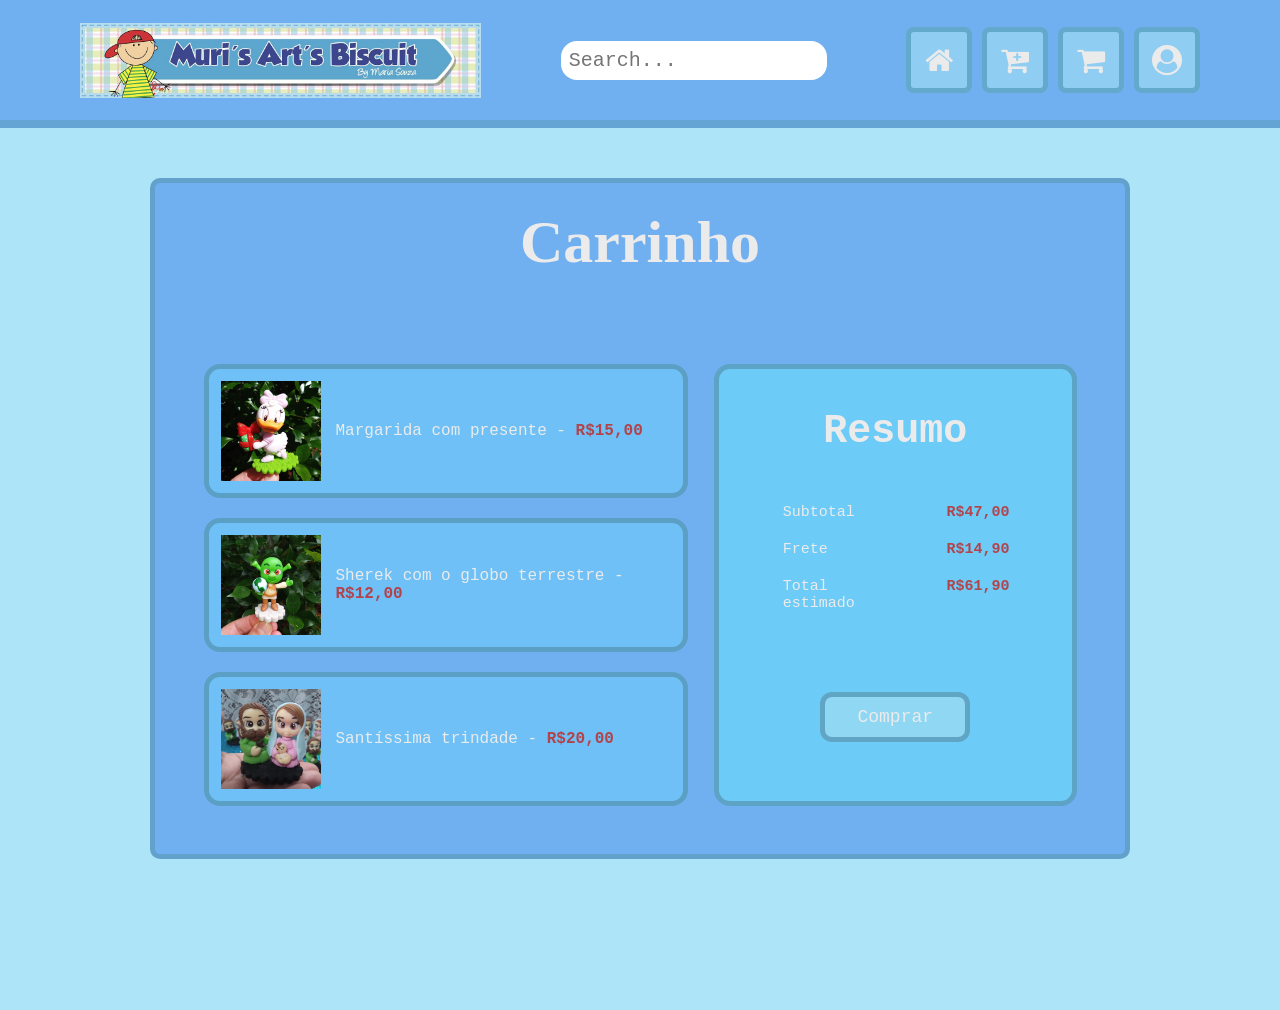
<file: supergeeks/carrinho.html>
<!DOCTYPE html>
<html lang="en">
<head>
    <meta charset="UTF-8">
    <meta name="viewport" content="width=device-width, initial-scale=1.0">
    <title>Muri's Arts Biscuit</title>
    <link rel="stylesheet" href="configuracoes_gerais.css">
    <link rel="stylesheet" href="loja.css">
    <link rel="stylesheet" href="carrinho.css">
    <link rel="stylesheet" href="https://cdnjs.cloudflare.com/ajax/libs/font-awesome/4.7.0/css/font-awesome.min.css">
    <link rel="Icon" href="icon.jpg">
</head>
<body>
    <nav>
        <div class="icon">
            <img src="icon.png" alt="Ícone do site">
        </div>
        <img src="logo.jpg" alt="Logo do site">
        <input type="text" placeholder="Search...">
        <div id="redirect">
            <a href="index.html"><i class="fa fa-home"></i><label>Home</label></a>
            <a href="loja.html"><i class="fa fa-cart-plus"></i><label>Loja</label></a>
            <a id="carrinho" href="carrinho.html"><i class="fa fa-shopping-cart"></i><label>Compras</label></a>
            <a href="login.html"><i class="fa fa-user-circle"></i><label>Login</label></a>
            
            <div class="dropdown">
                <i class="fa fa-bars" aria-hidden="true"></i>
                <div>
                    <a href="index.hmtl"><i class="fa fa-home"></i></a>
                    <a href="loja.html"><i class="fa fa-cart-plus"></i></a>
                    <a href="carrinho.html"><i class="fa fa-shopping-cart"></i></a>
                    <a href="login.html"><i class="fa fa-user-circle"></i></a>
                </div>
            </div>
        </div>
    </nav>

    <main>
        <h1>Carrinho</h1>
        <br>
        <p>
            <div>
                <div class="cardss">
                    <div>
                        <img src="foto01.jpg" alt="produto 1">
                        <label>
                            Margarida com presente - <label id="preco">R$15,00</label>
                        </label>
                    </div>
                    <div>
                        <img src="foto02.jpg" alt="produto 2">
                        <label>
                            Sherek com o globo terrestre - <label id="preco">R$12,00</label>
                        </label>
                    </div>
                    <div>
                        <img src="foto03.jpg" alt="produto 3">
                        <label>
                            Santíssima trindade - <label id="preco">R$20,00</label>
                        </label>
                    </div>
                </div>
                <div class="custoGeral">
                    <h3>Resumo</h3>
                    <div><label id="tabela">Subtotal</label><label id="tabela2">R$47,00</label></div>
                    <div><label id="tabela">Frete</label><label id="tabela2">R$14,90</label></div>
                    <div><label id="tabela">Total estimado</label><label id="tabela2">R$61,90</label></div>
                    <a href="loja.html">Comprar</a>
                </div>
            </div>
        </p>
    </main>

</body>
</html>
</html>
</file>
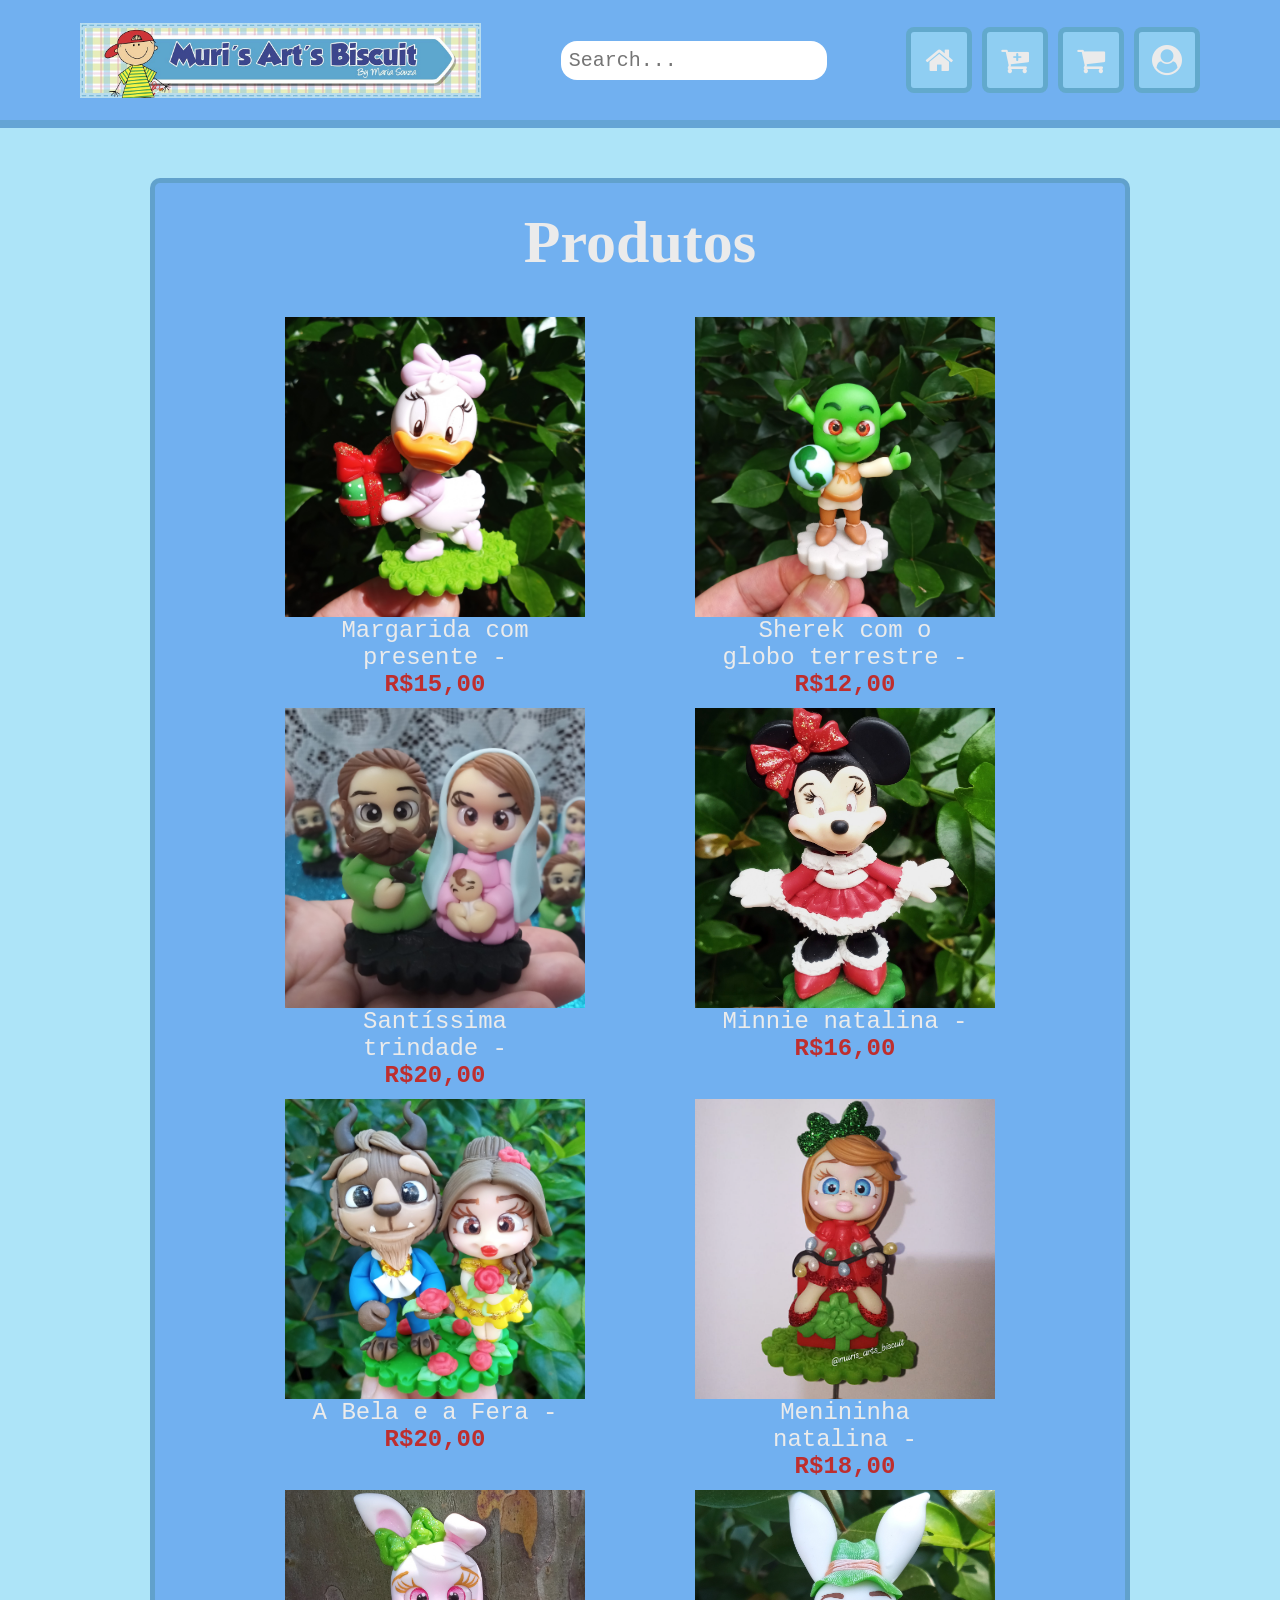
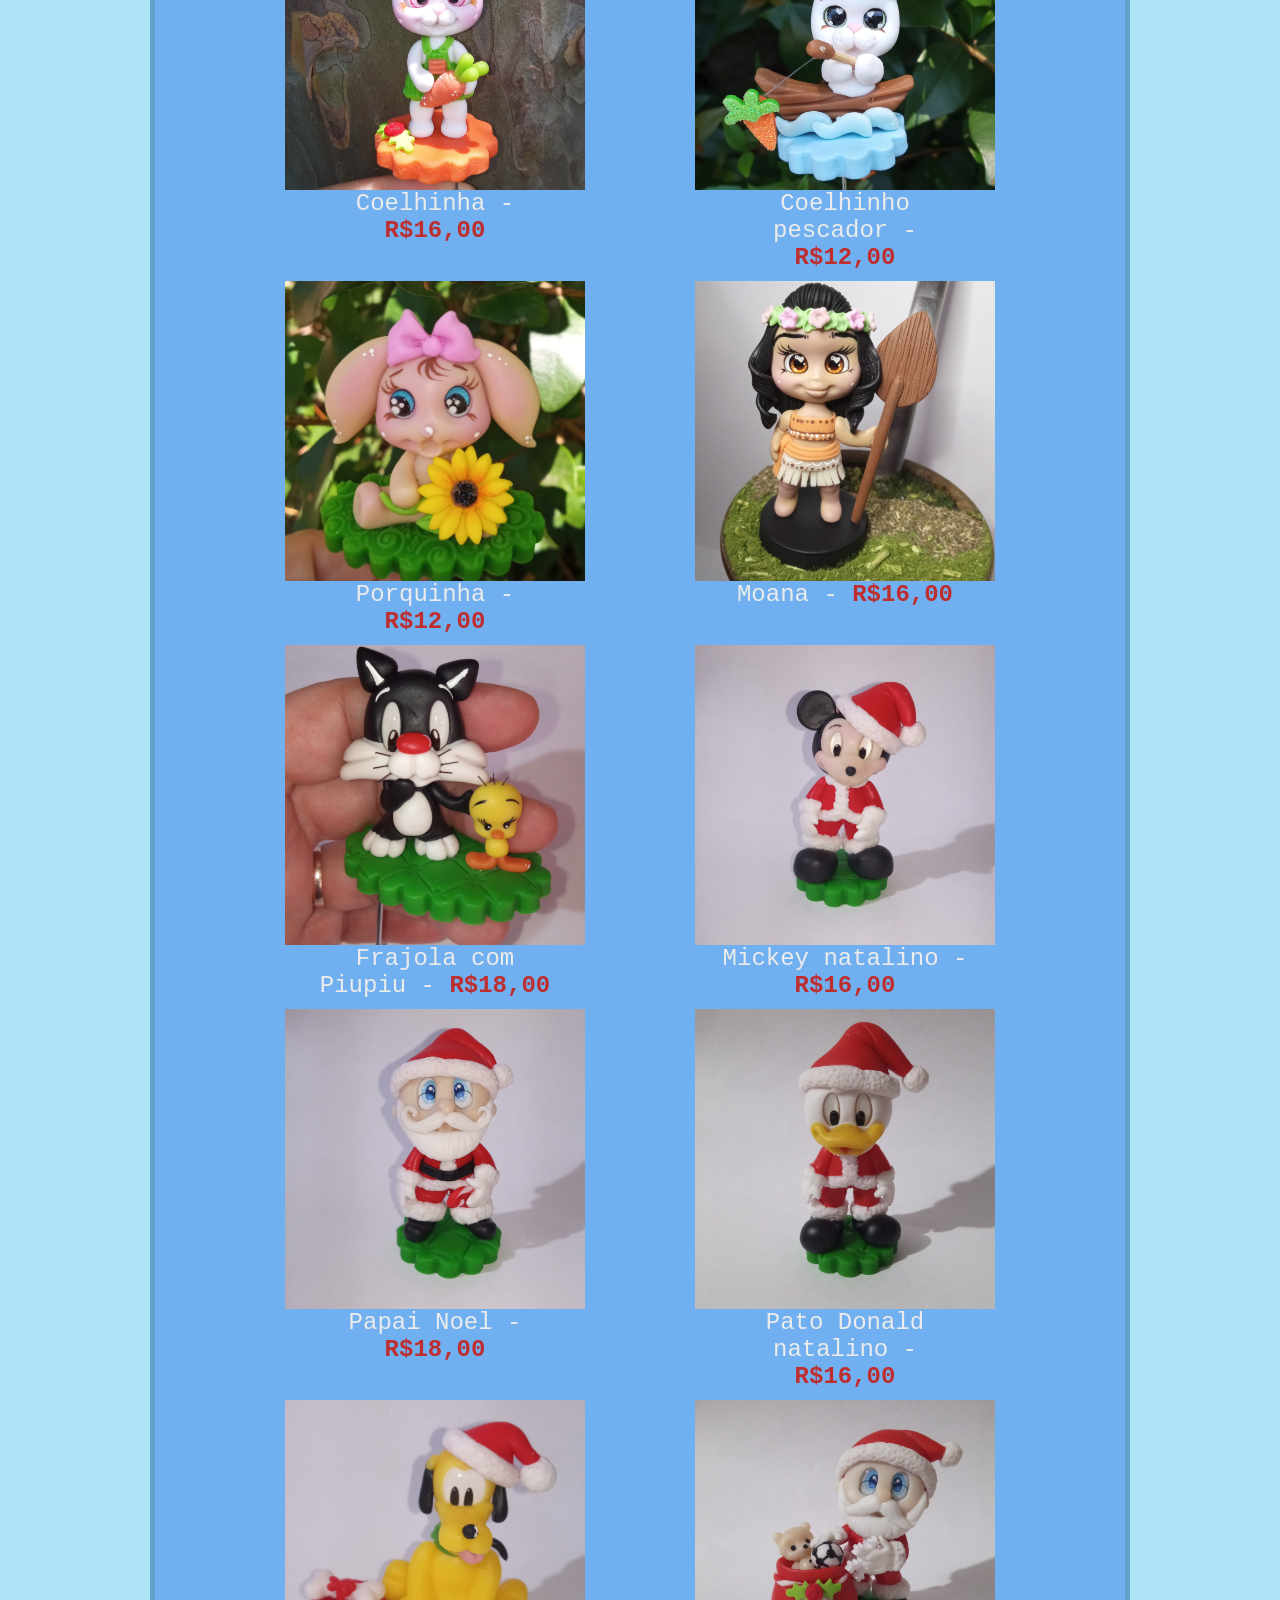
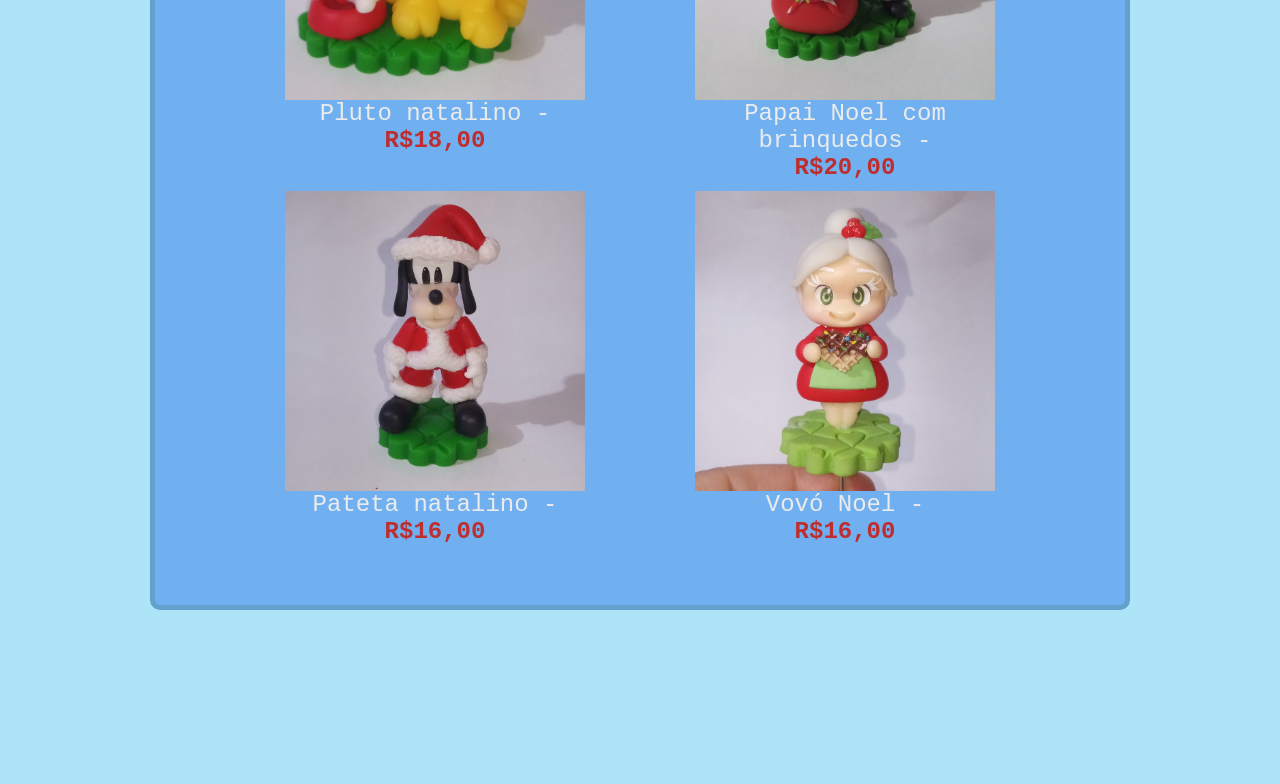
<file: supergeeks/loja.html>
<!DOCTYPE html>
<html lang="en">
<head>
    <meta charset="UTF-8">
    <meta name="viewport" content="width=device-width, initial-scale=1.0">
    <title>Muri's Arts Biscuit</title>
    <link rel="stylesheet" href="configuracoes_gerais.css">
    <link rel="stylesheet" href="loja.css">
    <link rel="stylesheet" href="https://cdnjs.cloudflare.com/ajax/libs/font-awesome/4.7.0/css/font-awesome.min.css">
    <link rel="Icon" href="icon.jpg">
</head>
<body>
    
    <nav>
        <div class="icon">
            <img src="icon.png" alt="Ícone do site">
        </div>
        <img src="logo.jpg" alt="Logo do site">
        <input type="text" placeholder="Search...">
        <div id="redirect">
            <a href="index.html"><i class="fa fa-home"></i><label>Home</label></a>
            <a href="loja.html"><i class="fa fa-cart-plus"></i><label>Loja</label></a>
            <a id="carrinho" href="carrinho.html"><i class="fa fa-shopping-cart"></i><label>Compras</label></a>
            <a href="login.html"><i class="fa fa-user-circle"></i><label>Login</label></a>
            
            <div class="dropdown">
                <i class="fa fa-bars" aria-hidden="true"></i>
                <div>
                    <a href="index.hmtl"><i class="fa fa-home"></i></a>
                    <a href="loja.html"><i class="fa fa-cart-plus"></i></a>
                    <a href="carrinho.html"><i class="fa fa-shopping-cart"></i></a>
                    <a href="login.html"><i class="fa fa-user-circle"></i></a>
                </div>
            </div>
        </div>
    </nav>

    <main>
        <h1>Produtos</h1>
        <div class="cards">
            <div>
                <img src="foto01.jpg" alt="produto 1">
                <label>
                    Margarida com presente - <label id="preco">R$15,00</label>
                </label>
            </div>
            <div>
                <img src="foto02.jpg" alt="produto 2">
                <label>
                    Sherek com o globo terrestre - <label id="preco">R$12,00</label>
                </label>
            </div>
            <div>
                <img src="foto03.jpg" alt="produto 3">
                <label>
                    Santíssima trindade - <label id="preco">R$20,00</label>
                </label>
            </div>
            <div>
                <img src="foto04.jpg" alt="produto 4">
                <label>
                    Minnie natalina - <label id="preco">R$16,00</label>
                </label>
            </div>
            <div>
                <img src="foto05.jpg" alt="produto 5">
                <label>
                    A Bela e a Fera - <label id="preco">R$20,00</label>
                </label>
            </div>
            <div>
                <img src="foto06.jpg" alt="produto 6">
                <label>
                    Menininha natalina - <label id="preco">R$18,00</label>
                </label>
            </div>
            <div>
                <img src="foto07.jpg" alt="produto 7">
                <label>
                    Coelhinha - <label id="preco">R$16,00</label>
                </label>
            </div>
            <div>
                <img src="foto08.jpg" alt="produto 8">
                <label>
                    Coelhinho pescador - <label id="preco">R$12,00</label>
                </label>
            </div>
            <div>
                <img src="foto09.jpg" alt="produto 9">
                <label>
                    Porquinha - <label id="preco">R$12,00</label>
                </label>
            </div>
            <div>
                <img src="foto10.jpg" alt="produto 10">
                <label>
                    Moana - <label id="preco">R$16,00</label>
                </label>
            </div>
            <div>
                <img src="foto11.jpg" alt="produto 11">
                <label>
                    Frajola com Piupiu - <label id="preco">R$18,00</label>
                </label>
            </div>
            <div>
                <img src="foto12.jpg" alt="produto 12">
                <label>
                    Mickey natalino - <label id="preco">R$16,00</label>
                </label>
            </div>
            <div>
                <img src="foto13.jpg" alt="produto 13">
                <label>
                    Papai Noel - <label id="preco">R$18,00</label>
                </label>
            </div>
            <div>
                <img src="foto14.jpg" alt="produto 14">
                <label>
                    Pato Donald natalino - <label id="preco">R$16,00</label>
                </label>
            </div>
            <div>
                <img src="foto15.jpg" alt="produto 15">
                <label>
                    Pluto natalino - <label id="preco">R$18,00</label>
                </label>
            </div>
            <div>
                <img src="foto16.jpg" alt="produto 16">
                <label>
                    Papai Noel com brinquedos - <label id="preco">R$20,00</label>
                </label>
            </div>
            <div>
                <img src="foto17.jpg" alt="produto 17">
                <label>
                    Pateta natalino - <label id="preco">R$16,00</label>
                </label>
            </div>
            <div>
                <img src="foto18.jpg" alt="produto 18">
                <label>
                    Vovó Noel - <label id="preco">R$16,00</label>
                </label>
            </div>
        </div>
        
    </main>

</body>
</html>
</html>
</file>
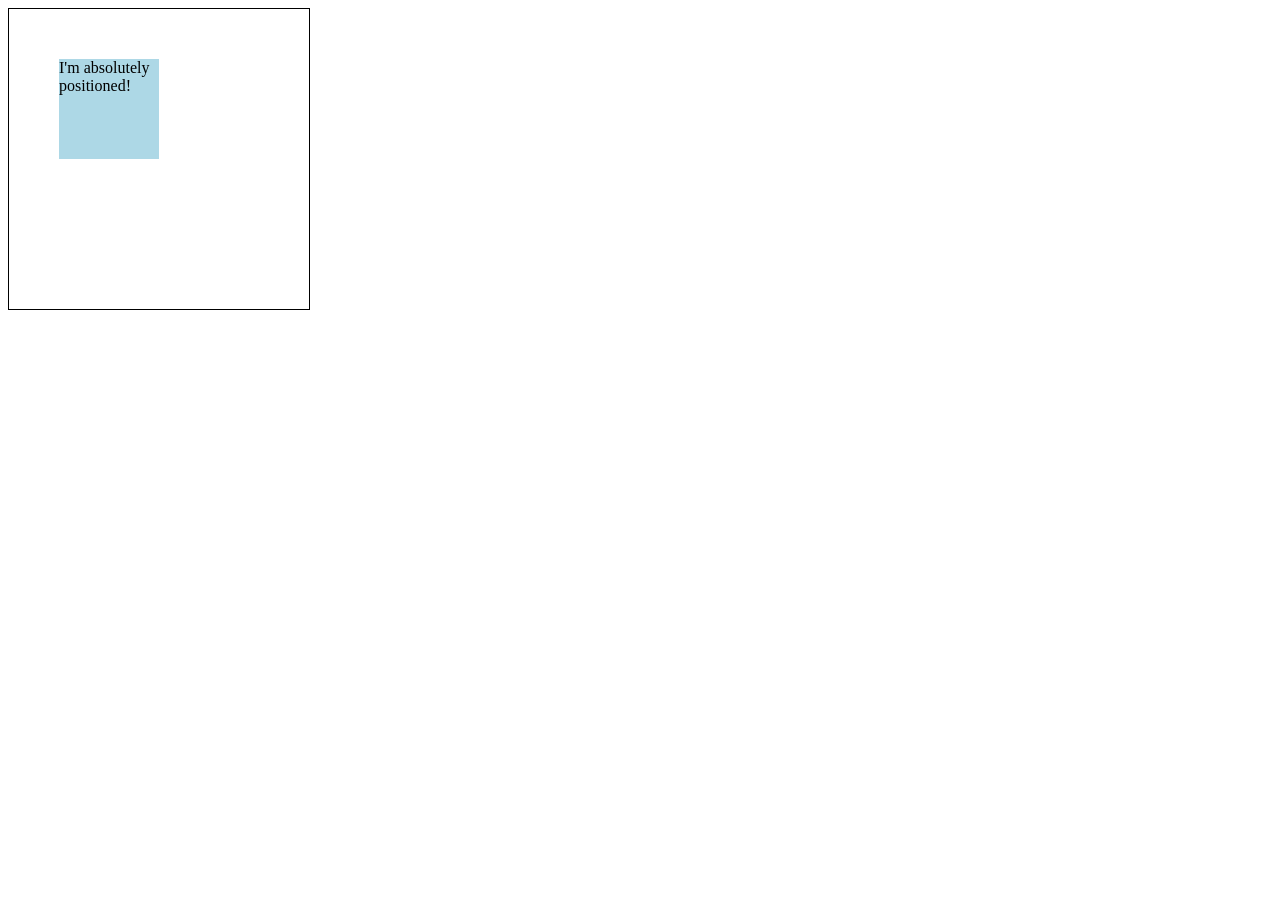
<file: Murillo Souza(1)/exemp/teste.html>
<!DOCTYPE html>
<html lang="en">
<head>
    <meta charset="UTF-8">
    <meta name="viewport" content="width=device-width, initial-scale=1.0">
    <title>Absolute Position Example</title>
    <style>
        .container {
            position: relative;
            width: 300px;
            height: 300px;
            border: 1px solid black;
        }
        .absolute-box {
            position: absolute;
            top: 50px;
            left: 50px;
            width: 100px;
            height: 100px;
            background-color: lightblue;
        }
    </style>
</head>
<body>
    <div class="container">
        <div class="absolute-box">I'm absolutely positioned!</div>
    </div>
</body>
</html>
</file>
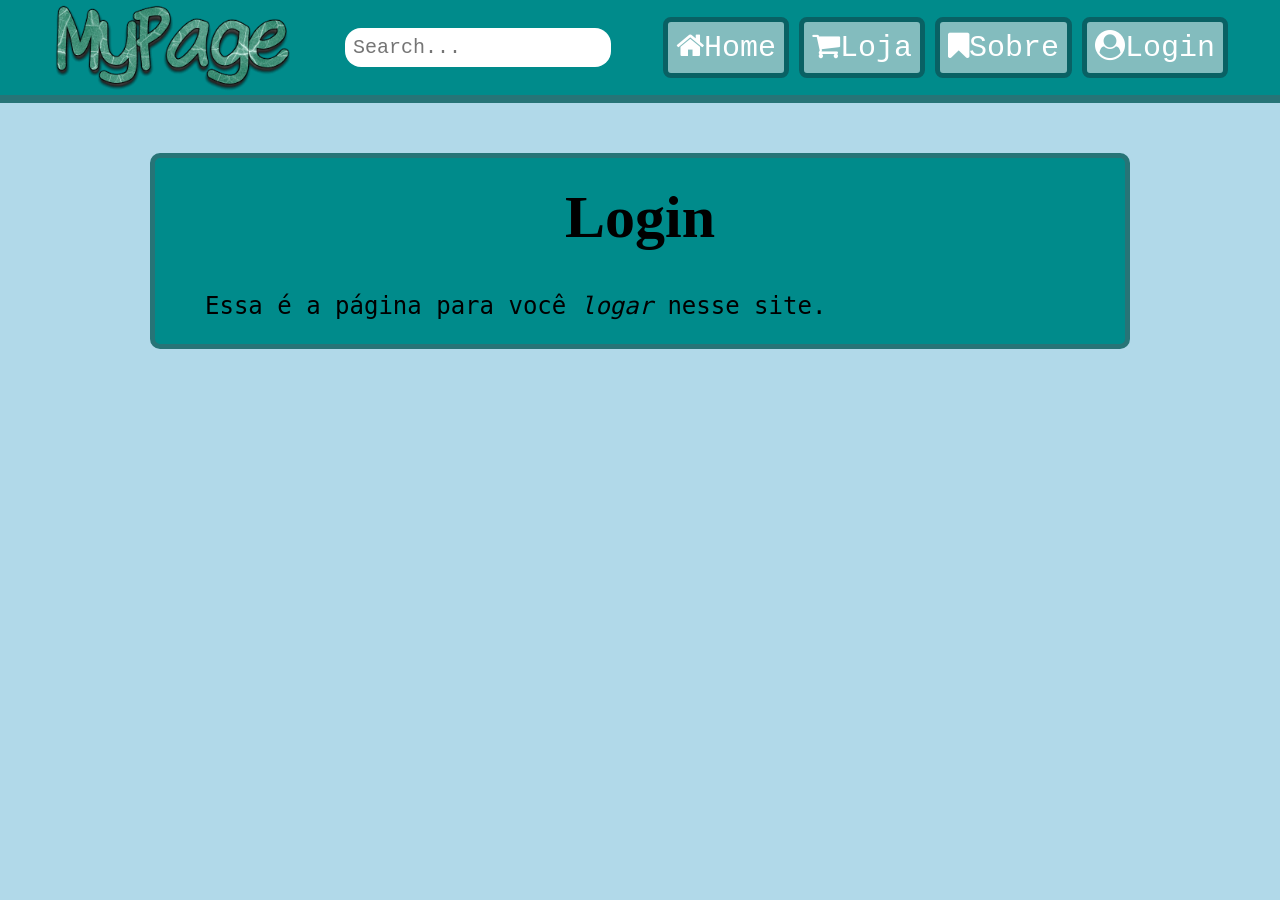
<file: Murillo Souza/aula11/dropdown_login-11.html>
<!DOCTYPE html>
<html lang="en">
<head>
    <meta charset="UTF-8">
    <meta name="viewport" content="width=device-width, initial-scale=1.0">
    <title>MyPage</title>
    <link rel="stylesheet" href="dropdown_navbar-11.css">
    <link rel="stylesheet" href="https://cdnjs.cloudflare.com/ajax/libs/font-awesome/4.7.0/css/font-awesome.min.css">
    <link rel="Icon" href="Icon.png">
</head>
<body>
    
    <nav>
        <img src="Logo.png" alt="Logo">
        <input type="text" placeholder="Search...">
        <div>
            <a href="navbarAula6-7-8.html"><i class="fa fa-home"></i>Home</a>
            <a href="lojaAula6-7.html"><i class="fa fa-shopping-cart"></i>Loja</a>
            <a href="sobreAula6-7.html"><i class="fa fa-bookmark"></i>Sobre</a>
            <a href="loginAula6-7.html"><i class="fa fa-user-circle"></i>Login</a>
            <div class="dropdown">
                Mais Opções
                <div>
                    <a href="">Configurações</a>
                    <a href="">Suporte</a>
                    <a href="">Sair</a>
                </div>
            </div>
        </div>
    </nav>

    <main>
        <h1>Login</h1>
        <p>Essa é a página para você <i>logar</i> nesse site.</p>
    </main>
    

</body>
</html>
</file>
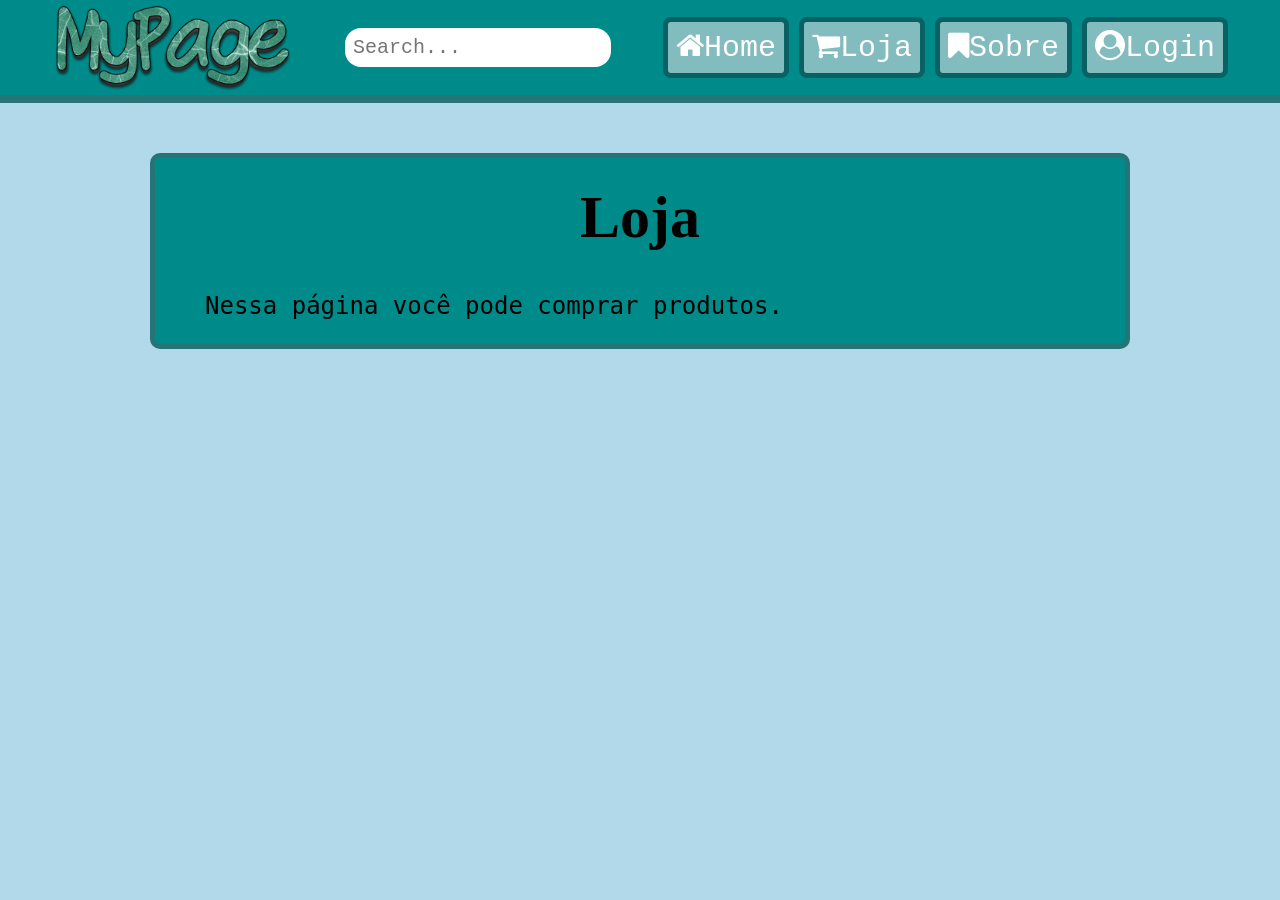
<file: Murillo Souza/aula11/dropdown_loja-11.html>
<!DOCTYPE html>
<html lang="en">
<head>
    <meta charset="UTF-8">
    <meta name="viewport" content="width=device-width, initial-scale=1.0">
    <title>MyPage</title>
    <link rel="stylesheet" href="dropdown_navbar-11.css">
    <link rel="stylesheet" href="https://cdnjs.cloudflare.com/ajax/libs/font-awesome/4.7.0/css/font-awesome.min.css">
    <link rel="Icon" href="Icon.png">
</head>
<body>
    
    <nav>
        <img src="Logo.png" alt="Logo">
        <input type="text" placeholder="Search...">
        <div>
            <a href="navbarAula6-7-8.html"><i class="fa fa-home"></i>Home</a>
            <a href="lojaAula6-7.html"><i class="fa fa-shopping-cart"></i>Loja</a>
            <a href="sobreAula6-7.html"><i class="fa fa-bookmark"></i>Sobre</a>
            <a href="loginAula6-7.html"><i class="fa fa-user-circle"></i>Login</a>
            <div class="dropdown">
                Mais Opções
                <div>
                    <a href="">Configurações</a>
                    <a href="">Suporte</a>
                    <a href="">Sair</a>
                </div>
            </div>
        </div>
    </nav>

    <main>
        <h1>Loja</h1>
        <p>Nessa página você pode comprar produtos.</p>
    </main>
    

</body>
</html>
</file>
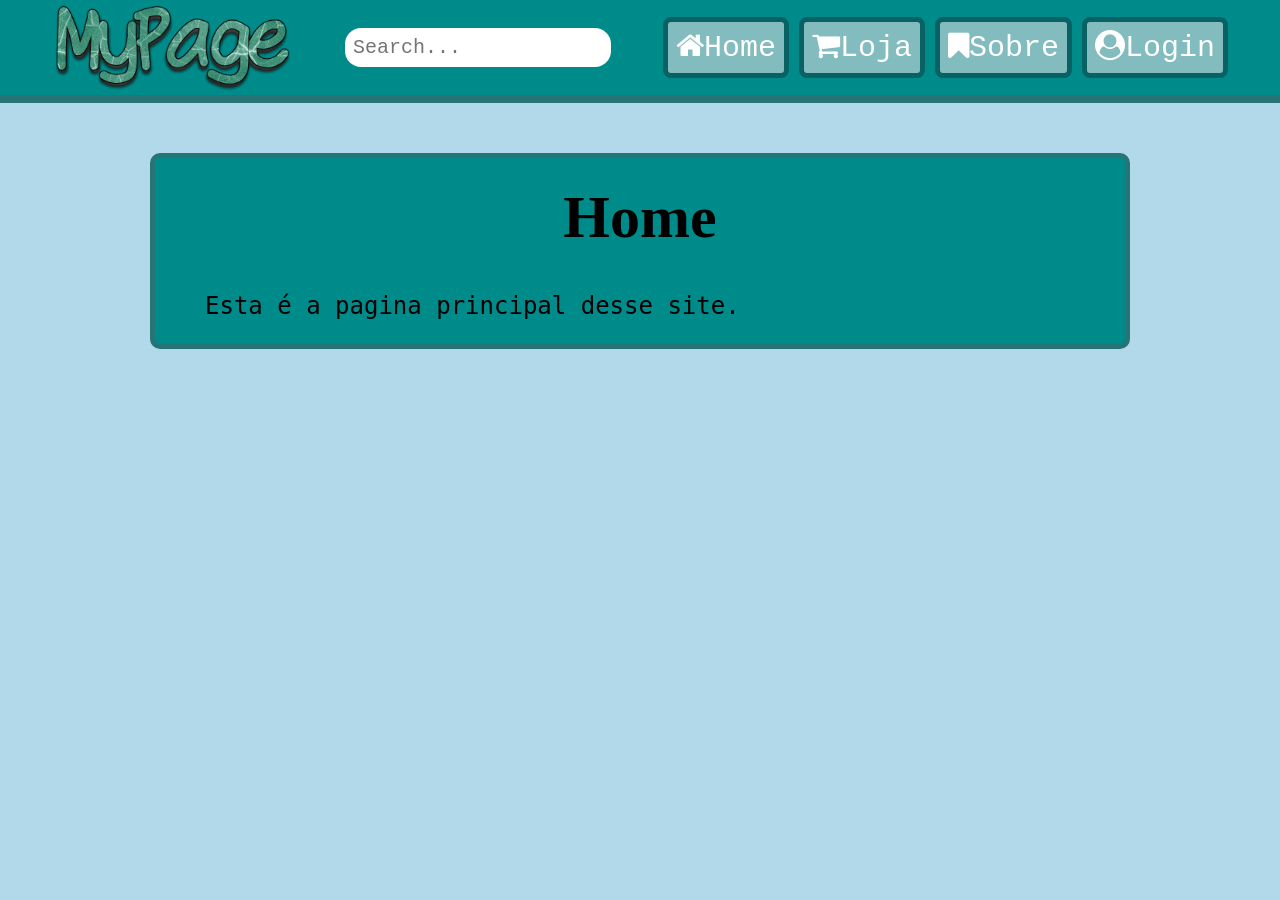
<file: Murillo Souza/aula11/dropdown_navbar-11.html>
<!DOCTYPE html>
<html lang="en">
<head>
    <meta charset="UTF-8">
    <meta name="viewport" content="width=device-width, initial-scale=1.0">
    <title>MyPage</title>
    <link rel="stylesheet" href="dropdown_navbar-11.css">
    <link rel="stylesheet" href="https://cdnjs.cloudflare.com/ajax/libs/font-awesome/4.7.0/css/font-awesome.min.css">
    <link rel="Icon" href="Icon.png">
</head>
<body>
    
    <nav>
        <img src="Logo.png" alt="Logo">
        <input type="text" placeholder="Search...">
        <div>
            <a href="dropdown_navbar-11.html"><i class="fa fa-home"></i><label>Home</label></a>
            <a href="dropdown_loja-11.html"><i class="fa fa-shopping-cart"></i><label>Loja</label></a>
            <a href="dropdown_sobre-11.html"><i class="fa fa-bookmark"></i><label>Sobre</label></a>
            <a href="dropdown_login-11.html"><i class="fa fa-user-circle"></i><label>Login</label></a>
            <div class="dropdown">
                <i class="fa fa-bars" aria-hidden="true"></i>
                <div>
                    <i class="fa fa-home"></i>
                    <i class="fa fa-shopping-cart"></i>
                    <i class="fa fa-bookmark"></i>
                    <i class="fa fa-user-circle"></i>
                </div>
            </div>
        </div>
    </nav>

    <main>
        <h1>Home</h1>
        <p>Esta é a pagina principal desse site.</p>
    </main>
    

</body>
</html>
</html>
</file>
<file: Murillo Souza (2)/index.css>
body{
    margin: 0px;
    font-size: 24px;
    background-color: #ade4f8;
}
main{
    display: flex;
    background-color: #71b0f0;
    border: 5px solid #5899b9a2;
    border-radius: 10px;
    margin: 150px;
    margin-top: 50px;
    font-family: monospace;
    color: #ebebeb;
    align-items: center;
    flex-direction: column;
    > h1{
        font-size: 60px;
        text-align: center;
        font-family: Calibri;
        margin-top: 25px;
        
        
    }
    #doiss > #dois{
        height: 350px;
    }
    p > label{
        display: flex;
        align-content: center;
        text-align: justify;
        margin: 20px;
        flex-direction: column;
    }

        
        
        


    > p{
        display: flex;
        margin-left: 80px;
        margin-right: 80px;
        text-align: justify;
        align-self: normal; 
        flex-wrap: wrap;
        gap: 20px;
    }
}
nav{
    height: 150px;
    background-color: #71b0f0;
    display: flex;
    justify-content: space-evenly;
    font-size: 30px;
    padding: 10px;
    gap: 10px;
    align-items: center;
    font-family: 'Gill Sans', 'Gill Sans MT', 'Calibri', 'Trebuchet MS', sans-serif;
    border-bottom: 8px solid #5899b97e;

    > .icon{
        display: none;
        height: 60px;
    }
    > input{
        padding: 8px;
        border-radius: 16px;
        border: none;
        width: 250px;
        font-size: 20px;
        font-family: 'Courier New';
    }
    > img{
        height: 125px;
    }
    > div{
        display: flex;
        gap: 10px;
        color: #ebebeb;
        > a{
            display: flex;
            flex-direction: column;
            align-items: center;
            color: #ebebeb;
            background-color:#9edcf3ad;
            border-radius: 8px;
            border: 5px solid #579ec2c7;
            font-family: monospace;
            text-decoration: none;
            transition: 0.45s;
            padding: 8px;
            width: 75px;
            height: 75px;
            justify-content: center;
            }
            > #carrinho > label{
                font-size: 23px;
            }
        > a:hover{
            padding: 8px 16px;
            > i{
                text-decoration: none;
            }
        }
    }
}
.dropdown{
    display: flex;
    color: #ebebeb;
    background-color:#9edcf3ad;
    border-radius: 8px;
    border: 5px solid #579ec2c7;
    text-decoration: none;
    align-items: center;
    justify-content: center;
    padding: 8px;
    display: none;
    flex-direction: column;
    > div{
        display: flex;
        align-items: center;
        justify-content: center;
        flex-direction: column;
        align-self: center;
        margin-top: 185px;
        border: 5px solid #579ec2c7;
        background-color: #8fcef2;
        border-bottom-left-radius: 16px;
        border-bottom-right-radius: 16px;
        font-family: 'Courier New';
        padding: 8px;
        display: none;
        font-size: 25px;
        position: absolute;
        gap: 5px;
        text-decoration: none;
        color: #ebebeb;

    }
}
.dropdown:hover > div{
    display: flex;
    > a{
        text-decoration: none;
        color: #ebebeb;
    }
    > a:hover{
        cursor: pointer;
    }

}
@media (max-width: 1440px){
    nav{
        height: 100px;
        > img{
            height: 75px;
        }
        > div > a{
            font-size: 30px;
            height: 40px;
            width: 40px;
            > img{
                height: 75px;
            }
            > label{
                display: none;
            }
        }
        > div > a:hover{
            transition: 0.3125s;
            padding: 10px 10px
        }
    }
    main{
        #dois{
            display: flex;
            height: 300px;
        }
    }
}
@media (max-width: 1040px){
    nav > div > a{
        display: none;
    }
    .dropdown{
        display: flex;
    }
}
@media (max-width: 950px){
    main{
        margin-left: 55px;
        margin-right: 55px;
    }
}
@media (max-width: 825px){
    nav{
        height: 85px;
        > img{
            height: 55px;
        }
    }
}
@media (max-width: 650px){
    nav{
        > img{
            display: none;
        }
        > input{
            border-radius: 16px;
            border: none;
            width: 175px;
            font-size: 15px;
        }
        > .icon{
            display: flex;
        }
    }
    main{
        margin-left: 20px;
        margin-right: 20px;
        > h1{
            font-size: 40px;
        }
        > p{
            font-size: 15px;
            margin-left: 20px;
            margin-right: 20px;

        }
        label{
            font-size: 15px;
            margin-left: 20px;
            margin-right: 20px;
        }
        ol{
            font-size: 15px;
            margin-left: 20px;
            margin-right: 20px;
        }
        #doiss > #dois{
        height: 170px;
        }

        #tres{
            display: flex;
            align-content: center;
            text-align: justify;
            margin: 20px;
        }
    }
    .dropdown{
        font-size: 20px;
        height: 20px;
        width: 20px;
        > div{
            gap: 4px;
            padding: 8px 5px;
            margin-top: 175px;
        }
    }
}
</file>
<file: Murillo Souza (3)/configuracoes_gerais.css>
body{
    margin: 0px;
    font-size: 24px;
    background-color: #ade4f8;
}
main{
    display: flex;
    background-color: #71b0f0;
    border: 5px solid #5899b9a2;
    border-radius: 10px;
    margin: 150px;
    margin-top: 50px;
    font-family: monospace;
    color: #ebebeb;
    align-items: center;
    flex-direction: column;
    > h1{
        font-size: 60px;
        text-align: center;
        font-family: Calibri;
        margin-top: 25px;
    }
    #doiss > #dois{
        height: 350px;
    }
    p > label{
        display: flex;
        align-content: center;
        text-align: justify;
        margin: 20px;
        flex-direction: column;
    }
    > p{
        display: flex;
        margin-left: 80px;
        margin-right: 80px;
        text-align: justify;
        align-self: normal; 
        flex-wrap: wrap;
        gap: 20px;
    }
}
nav{
    height: 150px;
    background-color: #71b0f0;
    display: flex;
    justify-content: space-evenly;
    font-size: 30px;
    padding: 10px;
    gap: 10px;
    align-items: center;
    font-family: 'Gill Sans', 'Gill Sans MT', 'Calibri', 'Trebuchet MS', sans-serif;
    border-bottom: 8px solid #5899b97e;
    > .icon{
        display: none;
        height: 60px;
    }
    > input{
        padding: 8px;
        border-radius: 16px;
        border: none;
        width: 250px;
        font-size: 20px;
        font-family: 'Courier New';
        outline: none;
    }
    > img{
        height: 125px;
    }
    > div{
        display: flex;
        gap: 10px;
        color: #ebebeb;
        > a{
            display: flex;
            flex-direction: column;
            align-items: center;
            color: #ebebeb;
            background-color:#9edcf3ad;
            border-radius: 8px;
            border: 5px solid #579ec2c7;
            font-family: monospace;
            text-decoration: none;
            transition: 0.45s;
            padding: 8px;
            width: 75px;
            height: 75px;
            justify-content: center;

            > label:hover{
                cursor: pointer;
            }
        }
        > #carrinho > label{
            font-size: 23px;
        }   
        > a:hover{
            padding: 8px 16px;
            > i{
                text-decoration: none;
            }
        }
    }
}
.dropdown{
    display: flex;
    color: #ebebeb;
    background-color:#9edcf3ad;
    border-radius: 8px;
    border: 5px solid #579ec2c7;
    text-decoration: none;
    align-items: center;
    justify-content: center;
    padding: 8px;
    display: none;
    flex-direction: column;
    > div{
        display: flex;
        align-items: center;
        justify-content: center;
        flex-direction: column;
        align-self: center;
        margin-top: 205px;
        border: 5px solid #579ec2c7;
        background-color: #8fcef2;
        border-bottom-left-radius: 16px;
        border-bottom-right-radius: 16px;
        font-family: 'Courier New';
        padding: 8px;
        display: none;
        font-size: 25px;
        position: absolute;
        gap: 5px;
        text-decoration: none;
        color: #ebebeb;

    }
}
.dropdown:hover > div{
    display: flex;
    > a{
        text-decoration: none;
        color: #ebebeb;
    }
    > a:hover{
        cursor: pointer;
    }

}
@media (max-width: 1440px){
    nav{
        height: 100px;
        > img{
            height: 75px;
        }

        > div > a {
            font-size: 30px;
            height: 40px;
            width: 40px;
            > img{
                height: 75px;
            }
            > label{
                display: none;
            }
        }
        > div > a:hover{
            transition: 0.3125s;
            padding: 10px 10px;
        }
    }
    main > #dois{
        display: flex;
        height: 300px;
    }
}
@media (max-width: 1040px){
    nav > div > a{
        display: none;
    }
    .dropdown{
        display: flex;
    }
}
@media (max-width: 950px){
    main{
        margin-left: 55px;
        margin-right: 55px;
    }
}
@media (max-width: 825px){
    nav{
        height: 85px;
        > img{
            height: 55px;
        }
    }
}
@media (max-width: 650px){
    nav{
        > img{
            display: none;
        }
        > input{
            border-radius: 16px;
            border: none;
            width: 175px;
            font-size: 15px;
        }
        > .icon{
            display: flex;
        }
    }
    main{
        margin-left: 20px;
        margin-right: 20px;
        > h1{
            font-size: 40px;
        }
        > p{
            font-size: 15px;
            margin-left: 20px;
            margin-right: 20px;

        }
        label{
            font-size: 15px;
            margin-left: 20px;
            margin-right: 20px;
        }
        ol{
            font-size: 15px;
            margin-left: 20px;
            margin-right: 20px;
        }
        #doiss > #dois{
            height: 170px;
        }

        #tres{
            display: flex;
            align-content: center;
            text-align: justify;
            margin: 20px;
        }
    }
    .dropdown{
        font-size: 20px;
        height: 20px;
        width: 20px;
        > div{
            gap: 4px;
            padding: 8px 5px;
            margin-top: 193px;
        }
    }
}
</file>
<file: Murillo Souza(1)/index.css>
body{
    margin: 0px;
    font-size: 24px;
    background-color: #ade4f8;
}
main{
    display: flex;
    background-color: #71b0f0;
    border: 5px solid #5899b9a2;
    border-radius: 10px;
    margin: 150px;
    margin-top: 50px;
    font-family: monospace;
    color: #ebebeb;
    align-items: center;
    flex-direction: column;
    > h1{
        font-size: 60px;
        text-align: center;
        font-family: Calibri;
        margin-top: 25px;
        
        
    }
    > #p1{
        display: flex;
        margin-left: 80px;
        margin-right: 80px;
        text-align: justify;
        align-self: normal;
        flex-direction: normal;
        gap: 0px;
        flex-wrap: nowrap;


            
        #um{
            display: flex;
            align-content: center;
            text-align: justify;
            margin: 20px;
        }
        #tres{
            display: flex;
            align-content: center;
            text-align: justify;
            margin: 20px;
        }

        > #dois{
            height: 300px;
        }

    }
    > p{
        display: flex;
        margin-left: 80px;
        margin-right: 80px;
        text-align: justify;
        align-self: normal; 
        flex-wrap: wrap;
        gap: 20px;
    }
}
nav{
    height: 150px;
    background-color: #71b0f0;
    display: flex;
    justify-content: space-evenly;
    font-size: 30px;
    padding: 10px;
    gap: 10px;
    align-items: center;
    font-family: 'Gill Sans', 'Gill Sans MT', 'Calibri', 'Trebuchet MS', sans-serif;
    border-bottom: 8px solid #5899b97e;

    > .icon{
        display: none;
        height: 60px;
    }
    > input{
        padding: 8px;
        border-radius: 16px;
        border: none;
        width: 250px;
        font-size: 20px;
        font-family: 'Courier New';
    }
    > img{
        height: 125px;
    }
    > div{
        display: flex;
        gap: 10px;
        color: #ebebeb;
        > a{
            display: flex;
            flex-direction: column;
            align-items: center;
            color: #ebebeb;
            background-color:#9edcf3ad;
            border-radius: 8px;
            border: 5px solid #579ec2c7;
            font-family: monospace;
            text-decoration: none;
            transition: 0.45s;
            padding: 8px;
            width: 75px;
            height: 75px;
            justify-content: center;
            }
            > #carrinho > label{
                font-size: 23px;
            }
        > a:hover{
            padding: 8px 16px;
            > i{
                text-decoration: none;
            }
        }
    }
}
.dropdown{
    display: flex;
    color: #ebebeb;
    background-color:#9edcf3ad;
    border-radius: 8px;
    border: 5px solid #579ec2c7;
    text-decoration: none;
    align-items: center;
    justify-content: center;
    padding: 8px;
    display: none;
    flex-direction: column;
    > div{
        display: flex;
        align-items: center;
        justify-content: center;
        flex-direction: column;
        align-self: center;
        margin-top: 185px;
        border: 5px solid #579ec2c7;
        background-color: #8fcef2;
        border-bottom-left-radius: 16px;
        border-bottom-right-radius: 16px;
        font-family: 'Courier New';
        padding: 8px;
        display: none;
        font-size: 25px;
        position: absolute;
        gap: 5px;

    }
}
.dropdown:hover > div{
    display: flex;
    > i{
        text-decoration: none;
        color: #ebebeb;
    }
    > i:hover{
        cursor: pointer;
    }

}
@media (max-width: 1440px){
    nav{
        height: 100px;
        > img{
            height: 75px;
        }
        > div > a{
            font-size: 30px;
            height: 40px;
            width: 40px;
            > img{
                height: 75px;
            }
            > label{
                display: none;
            }
        }
        > div > a:hover{
            transition: 0.3125s;
            padding: 10px 10px
        }
    }
}
@media (max-width: 1040px){
    nav > div > a{
        display: none;
    }
    .dropdown{
        display: flex;
    }
}
@media (max-width: 950px){
    main{
        margin-left: 55px;
        margin-right: 55px;
    }
}
@media (max-width: 825px){
    nav{
        height: 85px;
        > img{
            height: 55px;
        }
    }
}
@media (max-width: 650px){
    nav{
        > img{
            display: none;
        }
        > input{
            border-radius: 16px;
            border: none;
            width: 175px;
            font-size: 15px;
        }
        > .icon{
            display: flex;
        }
    }
    main{
        margin-left: 20px;
        margin-right: 20px;
        > h1{
            font-size: 40px;
        }
        > p{
            font-size: 15px;
            margin-left: 20px;
            margin-right: 20px;

        }
        label{
            font-size: 15px;
            margin-left: 20px;
            margin-right: 20px;
        }
        ol{
            font-size: 15px;
            margin-left: 20px;
            margin-right: 20px;
        }
        #p1{
            #dois{
            height: 170px;
            }

            #tres{
                display: flex;
                align-content: center;
                text-align: justify;
                margin: 20px;
            }
        }
    }
    .dropdown{
        font-size: 20px;
        height: 20px;
        width: 20px;
        > div{
            gap: 4px;
            padding: 8px 5px;
            margin-top: 175px;
        }
    }
}
</file>
<file: Murillo Souza/supergeeks/index.css>
body{
    margin: 0px;
    font-size: 24px;
    background-color: #ade4f8;
}
main{
    display: flex;
    background-color: #71b0f0;
    border: 5px solid #5899b9a2;
    border-radius: 10px;
    margin: 150px;
    margin-top: 50px;
    font-family: monospace;
    color: #ebebeb;
    align-items: center;
    flex-direction: column;
    > h1{
        font-size: 60px;
        text-align: center;
        font-family: Calibri;
        margin-top: 25px;
        
        
    }
    > p{
        display: flex;
        margin-left: 80px;
        margin-right: 80px;
        text-align: justify;
        align-self: normal; 
    }
}
nav{
    height: 150px;
    background-color:#71b0f0;
    display: flex;
    justify-content: space-evenly;
    font-size: 30px;
    padding: 10px;
    gap: 10px;
    align-items: center;
    font-family: 'Gill Sans', 'Gill Sans MT', 'Calibri', 'Trebuchet MS', sans-serif;
    border-bottom: 8px solid #5899b97e;

    > .icon{
        display: none;
        height: 60px;
    }
    > input{
        padding: 8px;
        border-radius: 16px;
        border: none;
        width: 250px;
        font-size: 20px;
        font-family: 'Courier New';
    }
    > img{
        height: 125px;
    }
    > div{
        display: flex;
        gap: 10px;
        color: #ebebeb;
        > a{
            display: flex;
            flex-direction: column;
            align-items: center;
            color: #ebebeb;
            background-color:#9edcf3ad;
            border-radius: 8px;
            border: 5px solid #579ec2c7;
            font-family: monospace;
            text-decoration: none;
            transition: 0.45s;
            padding: 8px;
            width: 75px;
            height: 75px;
            justify-content: center;
            }
        > a:hover{
            padding: 8px 16px;
            > i{
                text-decoration: none;
            }
            > label {
                text-decoration: underline;
            }
        }
    }
}



.dropdown{
    display: flex;
    transition: 0.475s;
    color: #ebebeb;
    background-color:#9edcf3ad;
    border-radius: 8px;
    border: 5px solid #579ec2c7;
    text-decoration: none;
    display: none;
    align-items: center;
    justify-content: center;
    padding: 8px 8px;




    > div{
        gap: 10px;
        align-items: center;
        margin-top: 160px;
        border: 5px solid #579ec2c7;
        background-color: #9edcf3ad;
        border-bottom-left-radius: 16px;
        border-bottom-right-radius: 16px;
        font-family: 'Courier New';
        font-size: 25px;
        position: absolute;
        display: none;
        flex-direction: column;
    }
}
.dropdown:hover > div{
    display: flex;
    > a{
        padding: 0px 16px;
        text-decoration: none;
        color: #ebebeb;
    }
    > a:hover{
        text-decoration: underline;
    }

}


@media (max-width: 1440px){
    nav{
        height: 100px;
        > img{
            height: 75px;
        }
        > div > a{
            font-size: 30px;
            height: 40px;
            width: 40px;
            > img{
                height: 75px;
            }
            > label{
                display: none;
            }
        }
        
    }
}
@media (max-width: 1040px){
    nav > div > a{
        display: none;
    }
    .dropdown{
        display: flex;
    }
}
@media (max-width: 950px){
    main{
        margin-left: 55px;
        margin-right: 55px;
    }
}
@media (max-width: 825px){
    nav{
        height: 85px;
        > img{
            height: 55px;
        }
    }
}
@media (max-width: 650px){
    nav{
        > img{
            display: none;
        }
        > input{
            border-radius: 16px;
            border: none;
            width: 175px;
            font-size: 15px;
        }
        > .icon{
            display: flex;
        }
    }
    main{
        margin-left: 20px;
        margin-right: 20px;
        > h1{
            font-size: 40px;
        }
        > p{
            font-size: 15px;
            margin-left: 20px;
            margin-right: 20px;
        }
    }
    .dropdown{
            font-size: 20px;
            height: 20px;
            width: 20px;

    }
}
</file>
<file: Murillo Souza (3)/a.css>
.cards{
    border: 5px dashed red;
    display: flex;
    justify-content: center;
    flex-wrap: wrap;
    gap: 20px;
    color: white;
}
.cards > div{
    background-color: black;
    height: 150px;
    width: 150px;
    display: flex;
    justify-content: center;
    align-items: center;
    text-align: center;
    font-size: 30px;
    font-family: 'Courier New', Courier, monospace;
}
.dumbster{
    padding: 20px;
    display: flex;
    gap: 20px;
}
.dumbster > img{
    width: 400px;
}



@media (max-width: 950px){
    .cards > div{
        background-color: red;
        height: 100px;
        width: 100px;
    }
}
@media (max-width: 450px){
    .cards{
        background-color: blue;
        flex-direction: column;
    }
    .cards > div{
        height: 150px;
        width: 150px;
    }
}
</file>
<file: Murillo Souza (3)/login.css>
main{
    padding-bottom: 50px;
    h1{
        margin-bottom: 0px;
    }
    hr{
        width: 80%;
        border-color: #5899b991;
        margin-bottom: -40px;
    }
    .usuarioesenha{
        padding: 10px;
    }
    .textbox{
        background-color: #ffffffc0;
        border-radius: 20px;
        font-size: 35px;
        display: flex;
        align-items: center;
        justify-content: center;
        align-content: center;
        padding: 12px 24px;
        gap: 6px;
        >i {
            color: #4d4d4d;
        }
        >input{
            border: none;
            padding: 4px;
            background-color: transparent;
            outline: none;
            font-size: 16px;
            font-family: 'Courier New', Courier, monospace;
        }
    }
    .botao_enter{
        margin-top: 12px;
        padding: 8px 16px;
        border: 5px solid #63A8CC;
        border-radius: 12px;
        background-color: #9edcf3ad;
        text-decoration: none;
        a{
            font-size: 26px;
            text-decoration: none;
            color: #ebebeb;
        }
    }
}
</file>
<file: Murillo Souza (3)/loja.css>
main{
    .cards{
        display: flex;
        justify-content: center;
        flex-wrap: wrap;
        gap: 10px;
        

        div{
            display: flex;
            flex-direction: column;
            align-items: center;
            width: 400px;
            
            img{
                height: 300px;
                width: 300px;
            }
            label{
                width: 250px;
            }
            #preco{
                color: rgb(190, 46, 46);
                font-weight: bold;
            }
        }
    }
}
</file>
<file: supergeeks/configuracoes_gerais.css>
body{
    margin: 0px;
    font-size: 24px;
    background-color: #ade4f8;
}
main{
    display: flex;
    background-color: #71b0f0;
    border: 5px solid #5899b9a2;
    border-radius: 10px;
    margin: 150px;
    margin-top: 50px;
    font-family: monospace;
    color: #ebebeb;
    align-items: center;
    flex-direction: column;
    > h1{
        font-size: 60px;
        text-align: center;
        font-family: Calibri;
        margin-top: 25px;
    }
    #doiss > #dois{
        height: 350px;
    }
    p > label{
        display: flex;
        align-content: center;
        text-align: justify;
        margin: 20px;
        flex-direction: column;
    }
    > p{
        display: flex;
        margin-left: 80px;
        margin-right: 80px;
        text-align: justify;
        align-self: normal; 
        flex-wrap: wrap;
        gap: 20px;
    }
}
nav{
    height: 150px;
    background-color: #71b0f0;
    display: flex;
    justify-content: space-evenly;
    font-size: 30px;
    padding: 10px;
    gap: 10px;
    align-items: center;
    font-family: 'Gill Sans', 'Gill Sans MT', 'Calibri', 'Trebuchet MS', sans-serif;
    border-bottom: 8px solid #5899b97e;
    > .icon{
        display: none;
        height: 60px;
    }
    > input{
        padding: 8px;
        border-radius: 16px;
        border: none;
        width: 250px;
        font-size: 20px;
        font-family: 'Courier New';
        outline: none;
    }
    > img{
        height: 125px;
    }
    > div{
        display: flex;
        gap: 10px;
        color: #ebebeb;
        > a{
            display: flex;
            flex-direction: column;
            align-items: center;
            color: #ebebeb;
            background-color:#9edcf3ad;
            border-radius: 8px;
            border: 5px solid #579ec2c7;
            font-family: monospace;
            text-decoration: none;
            transition: 0.45s;
            padding: 8px;
            width: 75px;
            height: 75px;
            justify-content: center;

            > label:hover{
                cursor: pointer;
            }
        }
        > #carrinho > label{
            font-size: 23px;
        }   
        > a:hover{
            padding: 8px 16px;
            > i{
                text-decoration: none;
            }
        }
    }
}
.dropdown{
    display: flex;
    color: #ebebeb;
    background-color:#9edcf3ad;
    border-radius: 8px;
    border: 5px solid #579ec2c7;
    text-decoration: none;
    align-items: center;
    justify-content: center;
    padding: 8px;
    display: none;
    flex-direction: column;
    > div{
        display: flex;
        align-items: center;
        justify-content: center;
        flex-direction: column;
        align-self: center;
        margin-top: 200px;
        border: 5px solid #579ec2c7;
        background-color: #8fcef2;
        border-bottom-left-radius: 16px;
        border-bottom-right-radius: 16px;
        font-family: 'Courier New';
        padding: 8px;
        display: none;
        font-size: 25px;
        position: absolute;
        gap: 5px;
        text-decoration: none;
        color: #ebebeb;

    }
}
.dropdown:hover > div{
    display: flex;
    > a{
        text-decoration: none;
        color: #ebebeb;
    }
    > a:hover{
        cursor: pointer;
    }

}
#redirect{
    display: flex;
    justify-content: center;
    .dropdown > div{
        width: 26px;
    }
}
@media (max-width: 1440px){
    nav{
        height: 100px;
        > img{
            height: 75px;
        }

        > div > a {
            font-size: 30px;
            height: 40px;
            width: 40px;
            > img{
                height: 75px;
            }
            > label{
                display: none;
            }
        }
        > div > a:hover{
            transition: 0.3125s;
            padding: 10px 10px;
        }
    }
    main > #dois{
        display: flex;
        height: 300px;
    }
}
@media (max-width: 1040px){
    nav > div > a{
        display: none;
    }
    .dropdown{
        display: flex;
    }
}
@media (max-width: 950px){
    main{
        margin-left: 55px;
        margin-right: 55px;  
    }
}
@media (max-width: 825px){
    nav{
        height: 85px;
        > img{
            height: 55px;
        }
    }
}
@media (max-width: 650px){
    nav{
        > img{
            display: none;
        }
        > input{
            border-radius: 16px;
            border: none;
            width: 175px;
            font-size: 15px;
        }
        > .icon{
            display: flex;
        }
    }
    main{
        margin-left: 20px;
        margin-right: 20px;
        > h1{
            font-size: 40px;
        }
        > p{
            font-size: 15px;
            margin-left: 20px;
            margin-right: 20px;
        }
        label{
            font-size: 15px;
            margin-left: 20px;
            margin-right: 20px;
        }
        ol{
            font-size: 15px;
            margin-left: 20px;
            margin-right: 20px;
        }
        #doiss > #dois{
            height: 170px;
        }
        #tres{
            display: flex;
            align-content: center;
            text-align: justify;
            margin: 20px;
        }
    }
    .dropdown{
        font-size: 20px;
        height: 20px;
        width: 20px;
        > div{
            gap: 4px;
            padding: 8px 5px;
            margin-top: 193px;
        }
    }
}
@media (max-width: 580px){
    #redirect{
        width: 50px;
    }
    .icon{
        width: 60px
    }
}
</file>
<file: supergeeks/loja.css>
main{
    .cards{
        display: flex;
        justify-content: center;
        flex-wrap: wrap;
        gap: 10px;
        margin-bottom: 60px;

        div{
            display: flex;
            flex-direction: column;
            align-items: center;
            width: 400px;
            
            img{
                height: 300px;
                width: 300px;
            }
            label{
                width: 250px;
                text-align: center;
            }
            #preco{
                color: rgb(190, 46, 46);
                font-weight: bold;
            }
        }
    }
}
@media (max-width: 950px){
    main > .cards > div{
        width: 200px;
        img{
            height: 150px;
            width: 150px;
        }
        label{
            font-size: 16px;
            width: 100px;
        }
    }
    .cards{
        margin-bottom: 40px;
    }
}
@media (max-width: 650px){
    div{
        padding: 5px 30px;
    }
}
@media (max-width: 630px){
    div{
        width: 150px;
        padding-inline: 15px;
        align-items:normal;
    }
}
</file>
<file: supergeeks/carrinho.css>
main{
    h1{
        margin-bottom: 12px;
    }
    div{
        gap: 20px;
        width: 90%;
        display: flex;
        align-content: space-evenly;
        .cardss{
            flex-direction: column;
            div{
                display: flex;
                align-items: center;
                width: 750px;
                border: 5px solid #5899b9d2;
                border-radius: 16px;
                padding: 12px;
                gap: 15px;
                background-color: #6cd6fd73;
                img{
                    height: 120px;
                    width: 120px;
                }
                label{
                    width: 600px;
                    font-size: 25px;

                }
                #preco{
                    color: #be2e2eda;
                    font-weight: bold;
                }
            }
        }
        .custoGeral{
            display: flex;
            flex-direction: column;
            padding-inline: 40px;
            border: 5px solid #5899b9d2;
            border-radius: 16px;
            background-color: #6cd7fdad;
            width: 50%;
            div{
                display: flex;
                align-self: center;
                justify-content: space-between;
                #tabela2{
                    color: #be2e2eda;
                    font-weight: bold;
                    width: 25%;
                }
            }
            h3{
                display: flex;
                justify-content: center;
                font-size: 40px;
            }
            a{
                display: flex;
                justify-content: center;
                align-self: center;
                margin-top: 80px;
                padding: 10px;
                width: 150px;
                border: 5px solid #5899b9d2;
                border-radius: 12px;
                background-color: #9edcf3b7;
                font-family: monospace;
                text-decoration: none;
                color: #ebebeb;
            }
            a:hover{
                transition: 0.09s;
                background-color: #86d1eccb;
            }
        }
    }
}
@media (max-width: 1650px){
    main > div{
        .cardss > div{
            width: 560px;
            label{
                width: 420px;
                font-size: 20px;
            }
        }
        .custoGeral{
            #tabela{
                padding: 10px;
            }
            #tabela2{
                padding: 10px;
            }
            h3{
                font-size: 40px;
            }
            div{
                font-size: 25px;
            }
            a{
                width: 120px;
                margin-top: 50px;
            }
        }
    }
}
@media (max-width: 1600px){
    .custoGeral{
        label{
            font-size: 23px;
        }
    }
}
@media (max-width: 1530px){
    .custoGeral{
        label{
            font-size: 21px;
        }
    }
}
@media (max-width: 1460px){
    .custoGeral{
        a{
            font-size: 21px;
        }
        > div{
            margin-top: -20px;
            #tabela{
                font-size: 19px;
            }
            #tabela2{
                font-size: 19px;
            }
        }
    }
    main > div > .cardss > div{
        label{
            font-size: 16px;
        }
        #preco{
            font-size: 16px;
        }
        img{
            width: 100px;
            height: 100px;
        }
    }
}
@media (max-width: 1435px){
    .custoGeral{
        a{
            font-size: 18px;
        }
        > div{
            #tabela{
                font-size: 15px;
            }
            #tabela2{
                font-size: 15px;
            }
    
        }
    }
}
@media (max-width: 1390px){
    main > div > .cardss > div{
        width: 450px;
        label{
            width: 350px;
        }
    }
}
@media (max-width: 1260px){
    main > div > .cardss > div{
        width: 420px;
        img{
            height: 70px;
            width: 70px;
        }
        label{
            width: 335px;
        }
    }
    main > div > .custoGeral{
        h3{
            margin-bottom: 20px;
            font-size: 35px;
        }
        a{
            margin-top: 20px;
        }
        div > #tabela2{
            text-align: center;
            align-self: center;
        }
    }
}
@media (max-width: 1140px){
    main > h1{
        margin-bottom: 0px;
    }
    main > div{
        flex-wrap: wrap;
        display: flex;
        align-items: center;
        justify-content: center;
        .cardss{
            width: 464px;
        }
        .cardss > div{
            align-self: center;
        }
        .custoGeral{
            width: 374px;
        }
        .custoGeral > a{
            margin-top: 0px;
            margin-bottom: 10px;
        }
    }
}
@media (max-width: 650px){
    main > div > .cardss > div{
        label{
            margin: 0px 0px;
        }
    }
}
@media (max-width: 580px){
    main > div > .cardss > div{
        width: 325px;
    }
    main > div > .custoGeral{
        width: 269px;
        div{
            padding: 0px 0px;
            label{
                margin: 0px;
            }
        }
        a{
            font-size: 18px;
        }
    }
}
</file>
<file: Murillo Souza/aula11/dropdown_navbar-11.css>
body{
    margin: 0px;
    font-size: 24px;
    background-color: #b1d9e9;
}
nav{
    height: 75px;
    background-color:darkcyan;
    display: flex;
    justify-content: space-evenly;
    font-size: 30px;
    padding: 10px;
    gap: 10px;
    align-items: center;
    font-family: 'Gill Sans', 'Gill Sans MT', 'Calibri', 'Trebuchet MS', sans-serif;
    border-bottom: 8px solid #277477;

    > input{
        padding: 8px;
        border-radius: 16px;
        border: none;
        width: 250px;
        font-size: 20px;
        font-family: 'Courier New';
    }
    > img{
        height: 90px;
    }
    > div{
        display: flex;
        gap: 10px;
        color: white;
        > a{
            color: white;
            background-color:#83bcbe;
            border-radius: 8px;
            border: 5px solid #096164;
            font-family: 'Courier New';
            text-decoration: none;
            transition: 0.45s;
            padding: 8px;
        }
        > a:hover{
            padding: 8px 16px;
            text-decoration: underline;
        }
    }
}
main{
    background-color: darkcyan;
    border: 5px solid #277477;
    border-radius: 10px;
    margin: 150px;
    margin-top: 50px;
    font-family: monospace;
    > h1{
        font-size: 60px;
        text-align: center;
        font-family: Calibri;
        margin-top: 25px;
    }
    > p{
        margin-left: 50px;
    }
}
.dropdown{
    transition: 0.475s;
    color: white;
    background-color:#83bcbe;
    border-radius: 8px;
    border: 5px solid #096164;
    font-family: 'Courier New';
    text-decoration: none;
    display: none;
    align-items: center;
    justify-content: center;

    
    padding: 8px 16px;
    > div{
        gap: 10px;
        align-items: center;
        margin-top: 160px;
        border: 5px solid #096164;
        background-color: #83bcbe;
        border-bottom-left-radius: 16px;
        border-bottom-right-radius: 16px;
        font-family: 'Courier New';
        font-size: 25px;
        position: absolute;
        display: none;
        flex-direction: column;
    }
}
.dropdown:hover > div{
    display: flex;

    > a{
        padding: 0px 16px;
        text-decoration: none;
        color: white;
        
    }
    > a:hover{

        text-decoration: underline;
    }

}
@media (max-width: 800px){
    nav > div > a{
        display: none;
    }
    .dropdown{
        display: flex;
    }
}
@media (max-width: 450px){
    nav > input{
        display: none;
    }
}
@media (max-width: 1113px){
    nav > div > a > label{
        display: none;
    }
}
</file>
